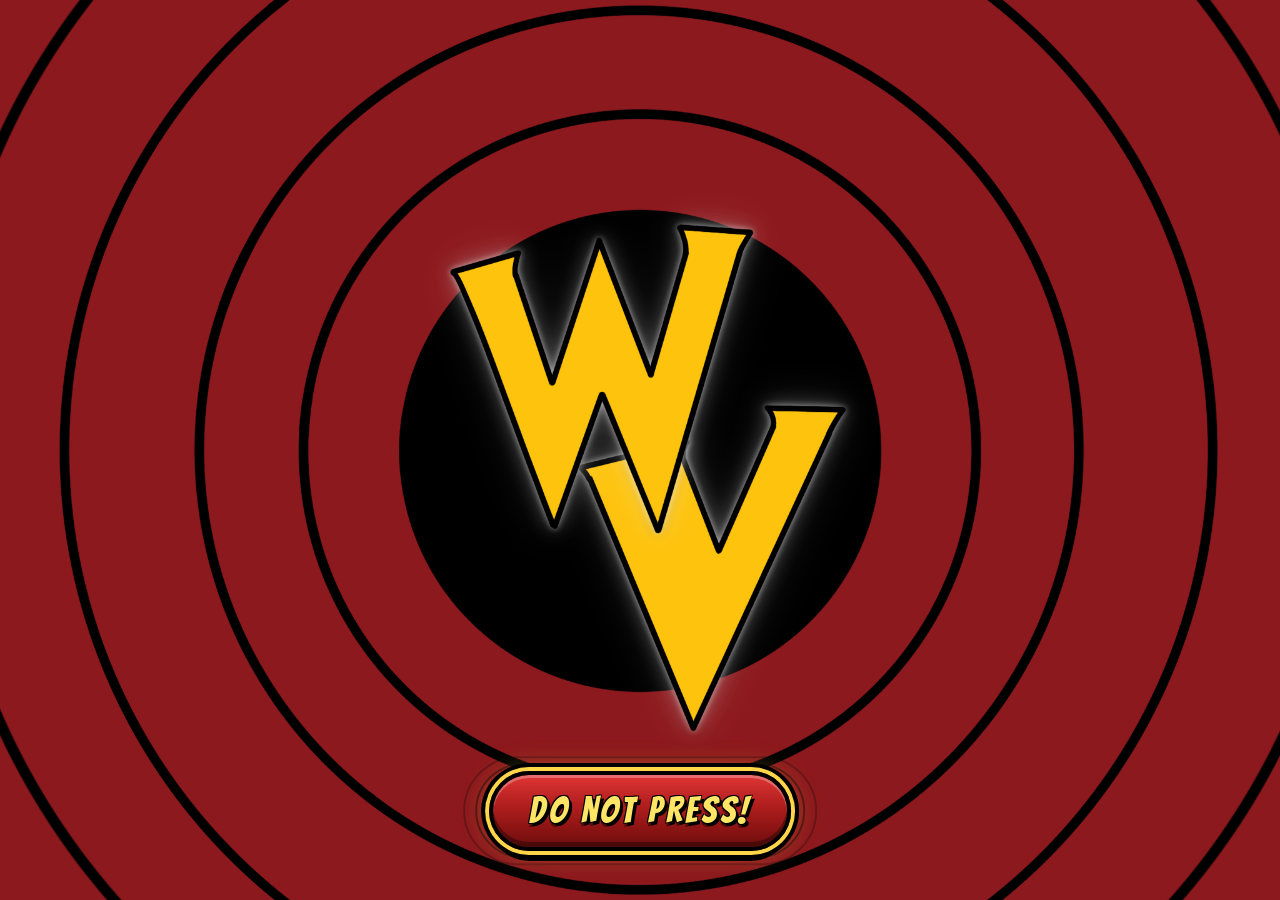
<file: index.html>
<!DOCTYPE html>
<html lang="en">
<head>
    <meta charset="UTF-8">
    <meta name="viewport" content="width=device-width, initial-scale=1.0">
    <title>WANTED: Villians</title>
    <link rel="preconnect" href="https://fonts.googleapis.com">
    <link rel="preconnect" href="https://fonts.gstatic.com" crossorigin>
    <link href="https://fonts.googleapis.com/css2?family=Bangers&family=PT+Serif:ital,wght@1,700&family=Rye&display=swap" rel="stylesheet">
    <link rel="stylesheet" href="wv-reveal.css">
</head>
<body class="wv-reveal-page">
    <div class="wv-scene">
        <div class="wv-frame">
            <img class="wv-layer wv-bg" src="images/WVBG.PNG" alt="">
            <div class="wv-letters" aria-label="W and V">
                <div class="wv-float-wrap wv-v-wrap">
                    <img class="wv-layer wv-letter-glow wv-v-glow" src="images/V.PNG" alt="" aria-hidden="true">
                    <img class="wv-layer wv-v" src="images/V.PNG" alt="">
                </div>
                <div class="wv-float-wrap wv-w-wrap">
                    <img class="wv-layer wv-letter-glow wv-w-glow" src="images/W.PNG" alt="" aria-hidden="true">
                    <img class="wv-layer wv-w" src="images/W.PNG" alt="">
                </div>
            </div>
        </div>
    </div>

    <div class="wv-do-not-press-wrap">
        <button type="button" class="wv-do-not-press" id="wv-do-not-press-btn">DO NOT PRESS!</button>
    </div>

    <div class="wv-explosion" id="wv-explosion" aria-hidden="true">
        <div class="wv-explosion-flash"></div>
        <div class="wv-explosion-core">
            <div class="wv-explosion-star"></div>
            <div class="wv-explosion-ring"></div>
            <div class="wv-explosion-ring wv-explosion-ring--delay"></div>
            <div class="wv-explosion-ring wv-explosion-ring--delay2"></div>
        </div>
        <p class="wv-explosion-boom">BOOM!</p>
        <div class="wv-explosion-smoke" aria-hidden="true">
            <div class="wv-explosion-smoke-veil"></div>
            <span class="wv-smoke-puff"></span>
            <span class="wv-smoke-puff"></span>
            <span class="wv-smoke-puff"></span>
            <span class="wv-smoke-puff"></span>
            <span class="wv-smoke-puff"></span>
            <span class="wv-smoke-puff"></span>
        </div>
        <div class="wv-explosion-particles" aria-hidden="true">
            <span></span><span></span><span></span><span></span>
            <span></span><span></span><span></span><span></span>
            <span></span><span></span><span></span><span></span>
        </div>
    </div>

    <script src="wv-audio.js"></script>
    <script src="wv-home.js"></script>
</body>
</html>
</file>
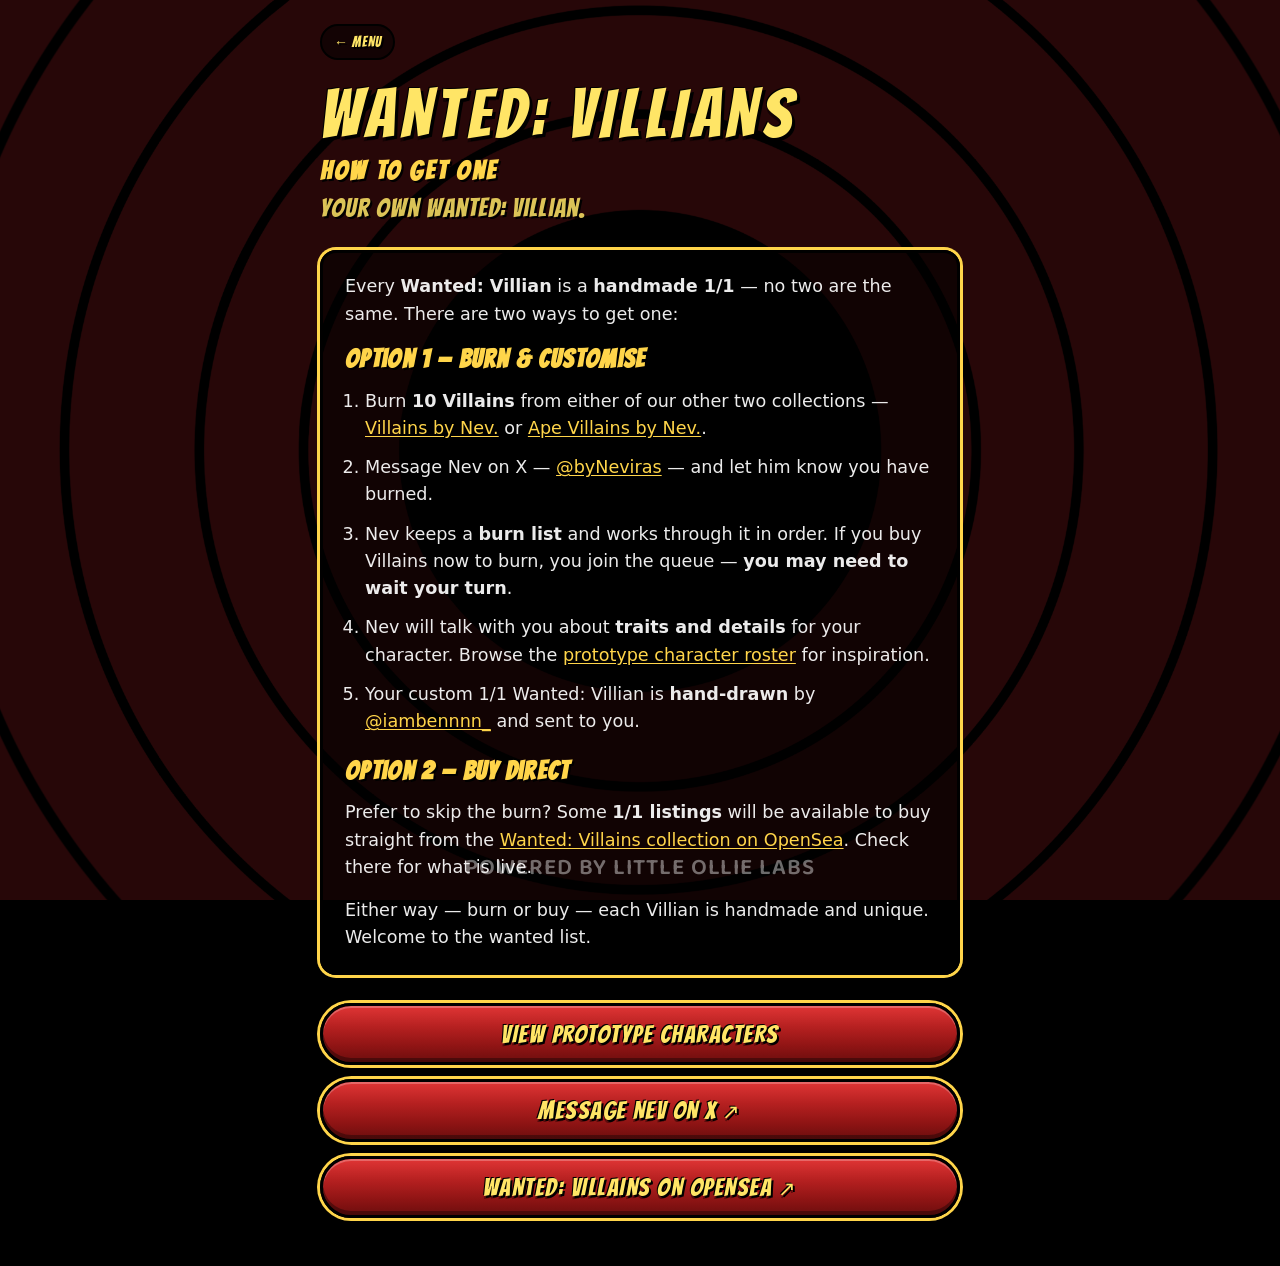
<file: about.html>
<!DOCTYPE html>
<html lang="en">
<head>
    <meta charset="UTF-8">
    <meta name="viewport" content="width=device-width, initial-scale=1.0">
    <title>WANTED: Villians — How To</title>
    <link rel="preconnect" href="https://fonts.googleapis.com">
    <link rel="preconnect" href="https://fonts.gstatic.com" crossorigin>
    <link href="https://fonts.googleapis.com/css2?family=Bangers&display=swap" rel="stylesheet">
    <link rel="stylesheet" href="wv-reveal.css">
</head>
<body class="wv-reveal-page wv-about-page">
    <div class="wv-hub-scene">
        <img class="wv-hub-bg" src="images/WVBG.PNG" alt="">
        <div class="wv-hub-overlay" aria-hidden="true"></div>

        <header class="wv-hub-header">
            <a href="hub.html" class="wv-back-link wv-hub-back">← MENU</a>
            <p class="wv-hub-kicker">WANTED: VILLIANS</p>
            <h1 class="wv-hub-title wv-hub-title--single">HOW TO GET ONE</h1>
            <p class="wv-hub-sub">Your own Wanted: Villian.</p>
        </header>

        <article class="wv-about-content wv-howto-content">
            <p>Every <strong>Wanted: Villian</strong> is a <strong>handmade 1/1</strong> — no two are the same. There are two ways to get one:</p>

            <h2 class="wv-howto-heading">Option 1 — Burn &amp; customise</h2>
            <ol class="wv-howto-steps">
                <li>Burn <strong>10 Villains</strong> from either of our other two collections — <a href="https://opensea.io/collection/vvbynev" target="_blank" rel="noopener noreferrer">Villains by Nev.</a> or <a href="https://opensea.io/collection/ape-villains-by-nev" target="_blank" rel="noopener noreferrer">Ape Villains by Nev.</a>.</li>
                <li>Message Nev on X — <a href="https://x.com/byNeviras" target="_blank" rel="noopener noreferrer">@byNeviras</a> — and let him know you have burned.</li>
                <li>Nev keeps a <strong>burn list</strong> and works through it in order. If you buy Villains now to burn, you join the queue — <strong>you may need to wait your turn</strong>.</li>
                <li>Nev will talk with you about <strong>traits and details</strong> for your character. Browse the <a href="characters.html">prototype character roster</a> for inspiration.</li>
                <li>Your custom 1/1 Wanted: Villian is <strong>hand-drawn</strong> by <a href="https://x.com/iambennnn_" target="_blank" rel="noopener noreferrer">@iambennnn_</a> and sent to you.</li>
            </ol>

            <h2 class="wv-howto-heading">Option 2 — Buy direct</h2>
            <p>Prefer to skip the burn? Some <strong>1/1 listings</strong> will be available to buy straight from the <a href="https://opensea.io/collection/wanted-villains" target="_blank" rel="noopener noreferrer">Wanted: Villains collection on OpenSea</a>. Check there for what is live.</p>

            <p class="wv-howto-note">Either way — burn or buy — each Villian is handmade and unique. Welcome to the wanted list.</p>
        </article>

        <nav class="wv-about-actions" aria-label="How to page links">
            <a href="characters.html" class="wv-hub-link">VIEW PROTOTYPE CHARACTERS</a>
            <a href="https://x.com/byNeviras" class="wv-hub-link wv-hub-link--external" target="_blank" rel="noopener noreferrer">MESSAGE NEV ON X</a>
            <a href="https://opensea.io/collection/wanted-villains" class="wv-hub-link wv-hub-link--external" target="_blank" rel="noopener noreferrer">WANTED: VILLAINS ON OPENSEA</a>
        </nav>
    </div>
    <p class="wv-powered-by">Powered by Little Ollie Labs</p>
</body>
</html>
</file>
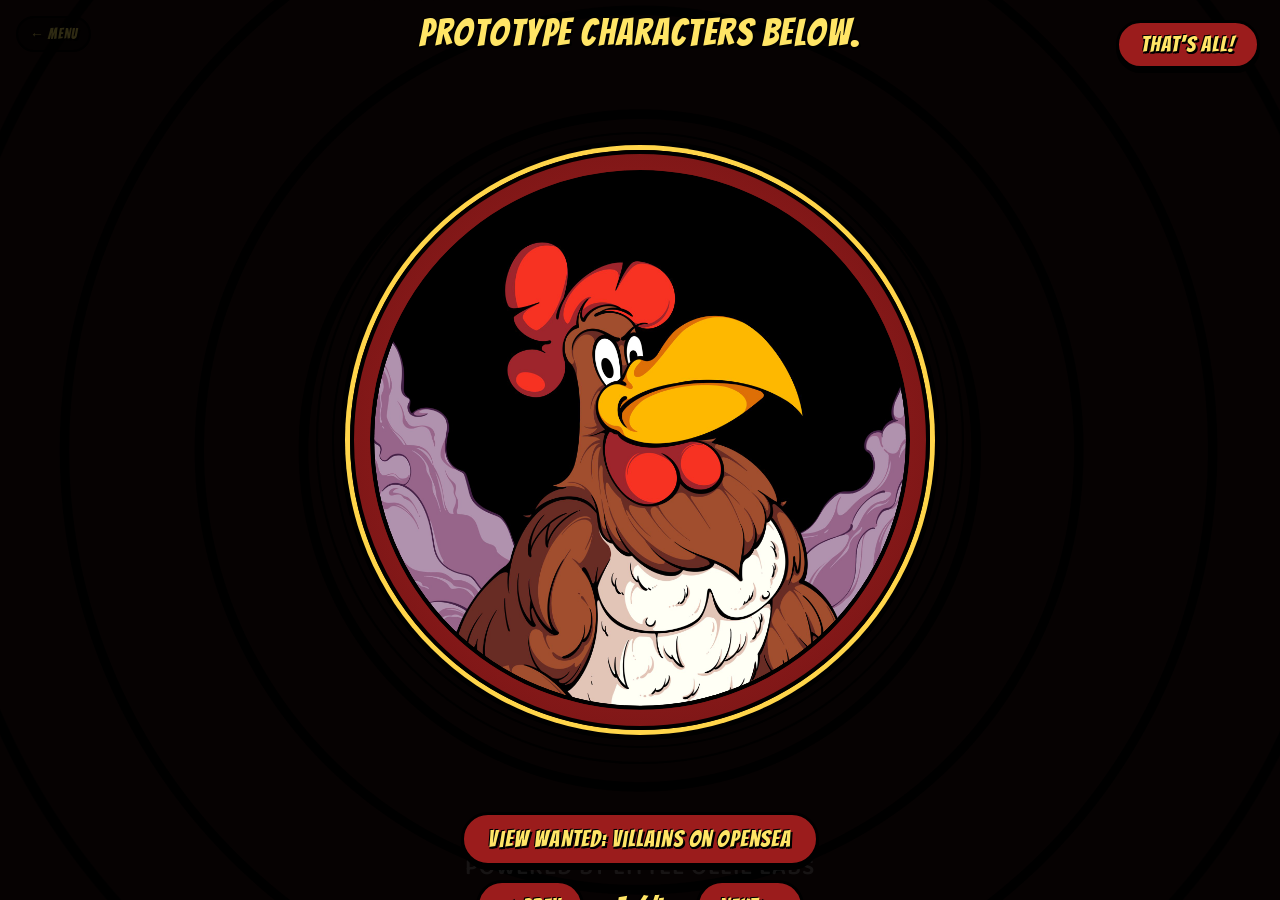
<file: characters.html>
<!DOCTYPE html>

<html lang="en">

<head>

    <meta charset="UTF-8">

    <meta name="viewport" content="width=device-width, initial-scale=1.0">

    <title>WANTED: Villians — Prototype Characters</title>

    <link rel="preconnect" href="https://fonts.googleapis.com">

    <link rel="preconnect" href="https://fonts.gstatic.com" crossorigin>

    <link href="https://fonts.googleapis.com/css2?family=Bangers&display=swap" rel="stylesheet">

    <link rel="stylesheet" href="wv-reveal.css">

</head>

<body class="wv-reveal-page wv-characters-page">

    <a href="hub.html" class="wv-back-link">← MENU</a>



    <div class="wv-scene">

        <div class="wv-frame">

            <img class="wv-layer wv-bg" src="images/WVBG.PNG" alt="">

        </div>

    </div>



    <div class="wv-gallery" id="wv-gallery" aria-hidden="true">

        <button type="button" class="wv-gallery-close" id="wv-gallery-close" aria-label="Close gallery">THAT'S ALL!</button>

        <div class="wv-gallery-header">

            <p class="wv-gallery-burn-text">BURN 10 x VILLIANS to receive a customised NFT of the prototype characters below.</p>

        </div>

        <div class="wv-gallery-rings">

            <div class="wv-gallery-stage">

                <div class="wv-gallery-slide" id="wv-gallery-slide">

                    <img class="wv-gallery-img" id="wv-gallery-img" src="" alt="Villain spotlight">

                </div>

            </div>

        </div>

        <a href="https://opensea.io/collection/wanted-villains" class="wv-gallery-opensea" target="_blank" rel="noopener noreferrer">View WANTED: Villains on OpenSea</a>

        <div class="wv-gallery-nav">

            <button type="button" class="wv-gallery-btn wv-gallery-prev" id="wv-gallery-prev">◀ PREV</button>

            <span class="wv-gallery-counter" id="wv-gallery-counter">1 / 4</span>

            <button type="button" class="wv-gallery-btn wv-gallery-next" id="wv-gallery-next">NEXT ▶</button>

        </div>

    </div>



    <script src="wv-audio.js"></script>
    <script src="wv-characters.js"></script>
    <p class="wv-powered-by">Powered by Little Ollie Labs</p>
</body>

</html>
</file>
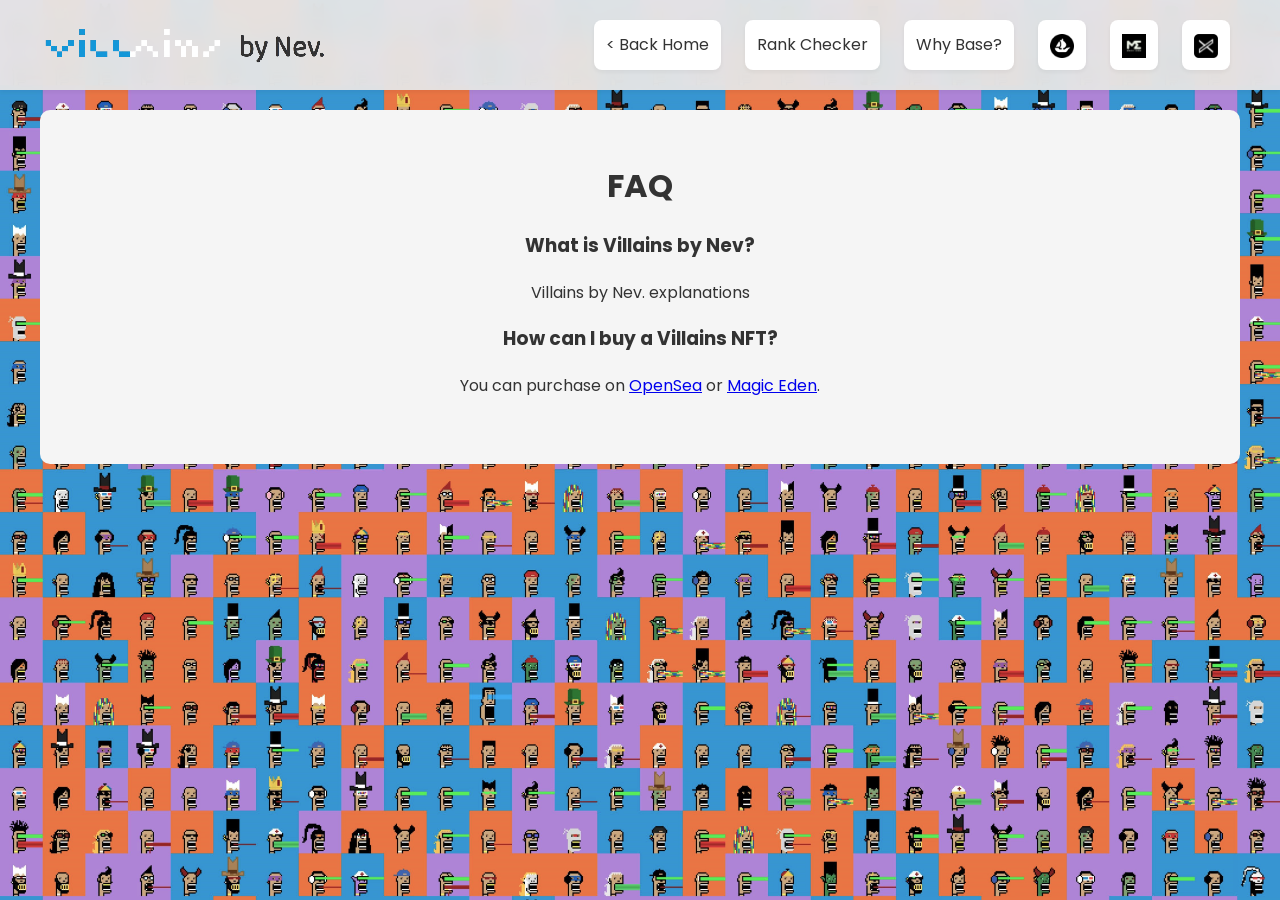
<file: faq.html>
<!DOCTYPE html>
<html lang="en">
<head>
    <meta charset="UTF-8">
    <meta name="viewport" content="width=device-width, initial-scale=1.0">
    <title>Villains by Nev. - FAQ</title>
    <link rel="stylesheet" href="styles.css"> <!-- Assurez-vous que les styles correspondent à vos besoins -->
</head>
<body>
    <!-- Menu de navigation -->
    <header>
        <nav class="navbar">
            <h1>
                <img src="images/VILLAINSlogo.png" alt="Villains Logo" class="pixel-logo">
            </h1>            <div class="social-links">
                <a href="index.html" class="btn"> < Back Home</a>
                <a href="rank-checker.html" class="btn">Rank Checker</a>
                <a href="why-base.html"  class="btn">Why Base?</a>
                <a href="https://opensea.io/collection/vvbynev" target="_blank" class="btn">
                    <img src="images/OSlogo.png" alt="OpenSea Logo" class="social-logo">
                </a>
                <a href="https://magiceden.io/collections/base/0xa91b95a1dba98e3537ead7aa4a488a8886316be2" target="_blank" class="btn">
                    <img src="images/MElogo.png" alt="Magic Eden Logo" class="social-logo">
                </a>
                <a href="https://x.com/byNeviras" target="_blank" class="btn">
                    <img src="images/Xlogo.png" alt="X Logo" class="social-logo">
                </a>             </div>
        </nav>
    </header>

    <!-- FAQ Section -->
    <section class="faq">
        <h2>FAQ</h2>
        <div class="faq-item">
            <h3>What is Villains by Nev?</h3>
            <p>Villains by Nev. explanations</p>
        </div>
        <div class="faq-item">
            <h3>How can I buy a Villains NFT?</h3>
            <p>You can purchase on <a href="https://opensea.io/collection/vvbynev" target="_blank">OpenSea</a> or <a href="https://magiceden.io/collections/base/0xa91b95a1dba98e3537ead7aa4a488a8886316be2" target="_blank">Magic Eden</a>.</p>
        </div>
    </section>

</body>
</html>
</file>
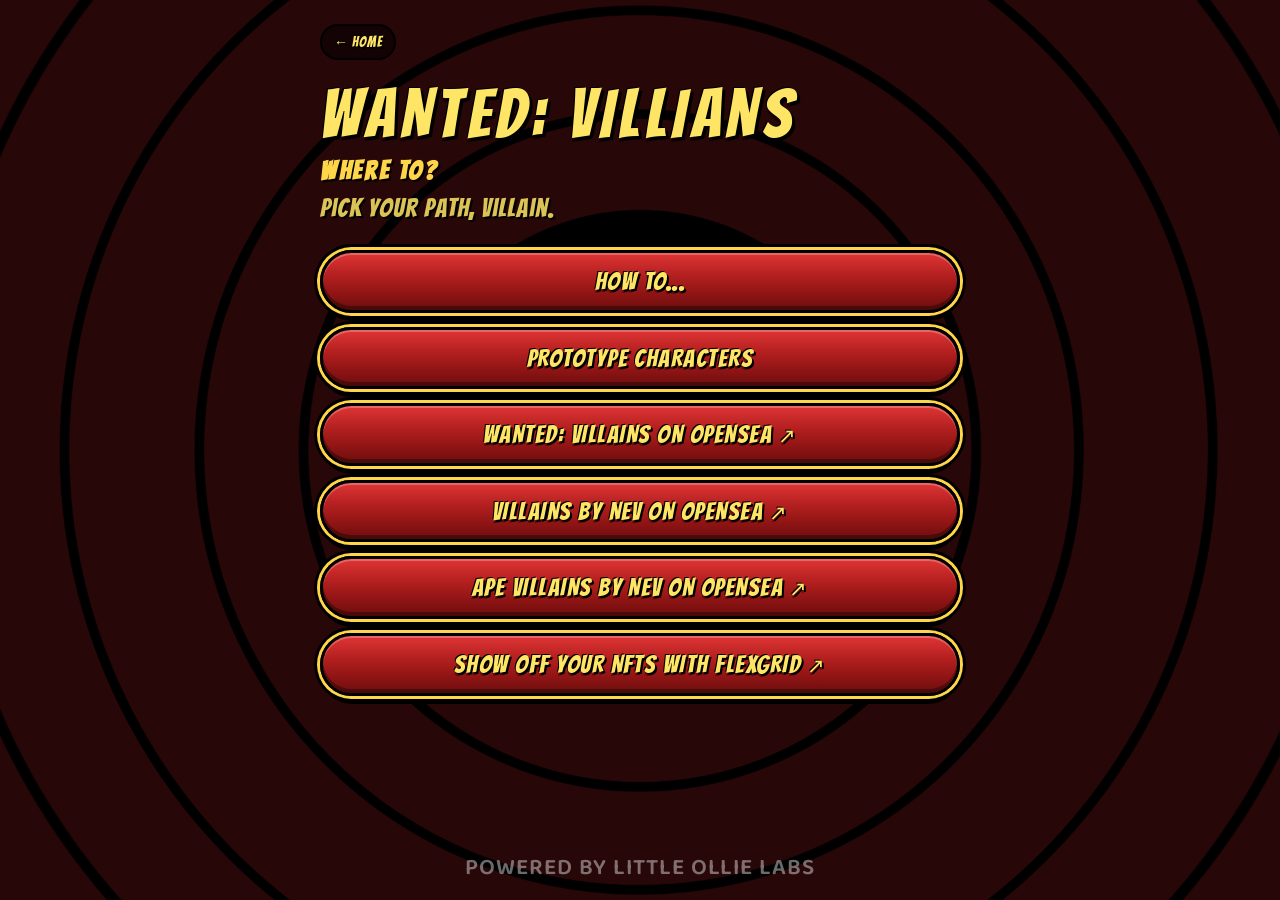
<file: hub.html>
<!DOCTYPE html>
<html lang="en">
<head>
    <meta charset="UTF-8">
    <meta name="viewport" content="width=device-width, initial-scale=1.0">
    <title>WANTED: Villians — Menu</title>
    <link rel="preconnect" href="https://fonts.googleapis.com">
    <link rel="preconnect" href="https://fonts.gstatic.com" crossorigin>
    <link href="https://fonts.googleapis.com/css2?family=Bangers&family=PT+Serif:ital,wght@1,700&display=swap" rel="stylesheet">
    <link rel="stylesheet" href="wv-reveal.css">
</head>
<body class="wv-reveal-page wv-hub-page">
    <div class="wv-hub-scene">
        <img class="wv-hub-bg" src="images/WVBG.PNG" alt="">
        <div class="wv-hub-overlay" aria-hidden="true"></div>

        <header class="wv-hub-header">
            <a href="index.html" class="wv-back-link wv-hub-back">← HOME</a>
            <p class="wv-hub-kicker">WANTED: VILLIANS</p>
            <h1 class="wv-hub-title">WHERE TO?</h1>
            <p class="wv-hub-sub">Pick your path, villain.</p>
        </header>

        <nav class="wv-hub-nav" aria-label="Site sections">
            <a href="about.html" class="wv-hub-link">HOW TO...</a>
            <a href="characters.html" class="wv-hub-link">PROTOTYPE CHARACTERS</a>
            <a href="https://opensea.io/collection/wanted-villains" class="wv-hub-link wv-hub-link--external" target="_blank" rel="noopener noreferrer">WANTED: VILLAINS ON OPENSEA</a>
            <a href="https://opensea.io/collection/vvbynev" class="wv-hub-link wv-hub-link--external" target="_blank" rel="noopener noreferrer">VILLAINS BY NEV ON OPENSEA</a>
            <a href="https://opensea.io/collection/ape-villains-by-nev" class="wv-hub-link wv-hub-link--external" target="_blank" rel="noopener noreferrer">APE VILLAINS BY NEV ON OPENSEA</a>
            <a href="https://littleollielabs.com/flexgrid/site/" class="wv-hub-link wv-hub-link--external" target="_blank" rel="noopener noreferrer">SHOW OFF YOUR NFTS WITH FLEXGRID</a>
        </nav>
    </div>
    <p class="wv-powered-by">Powered by Little Ollie Labs</p>
</body>
</html>
</file>
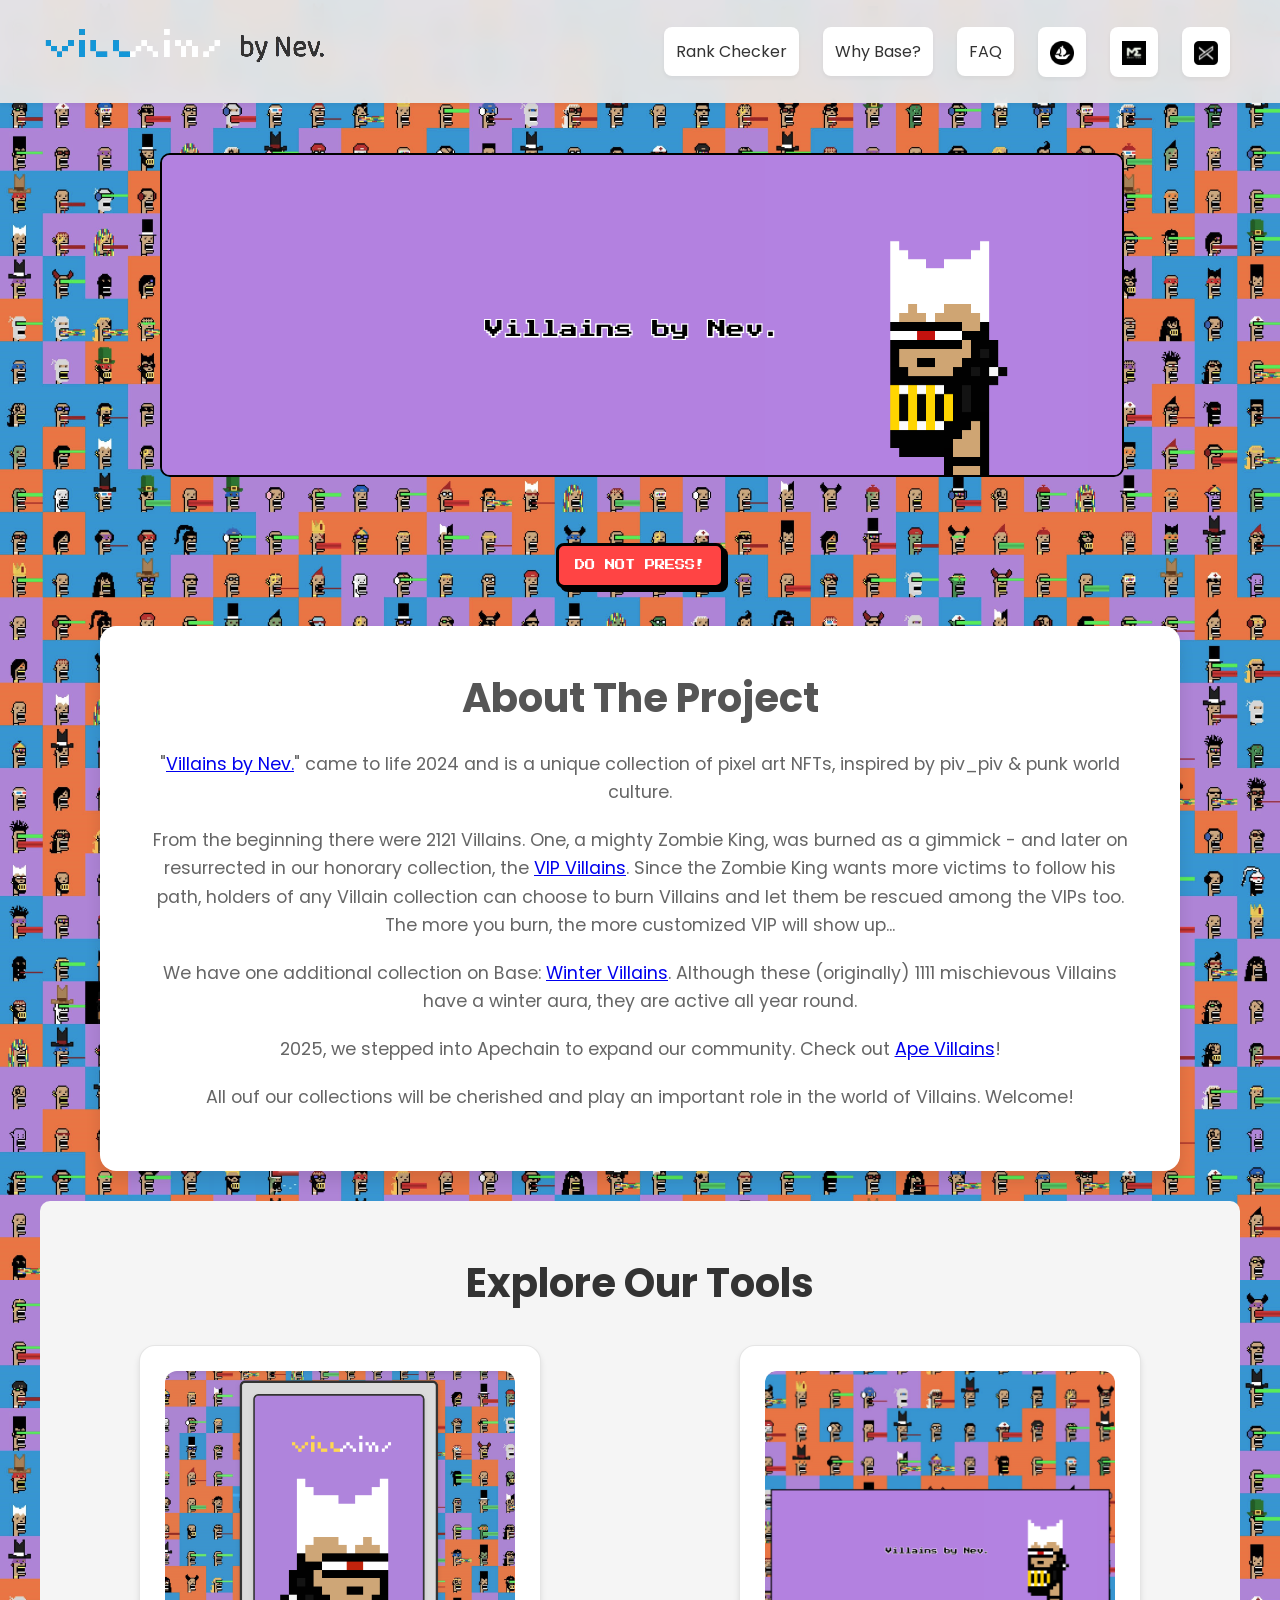
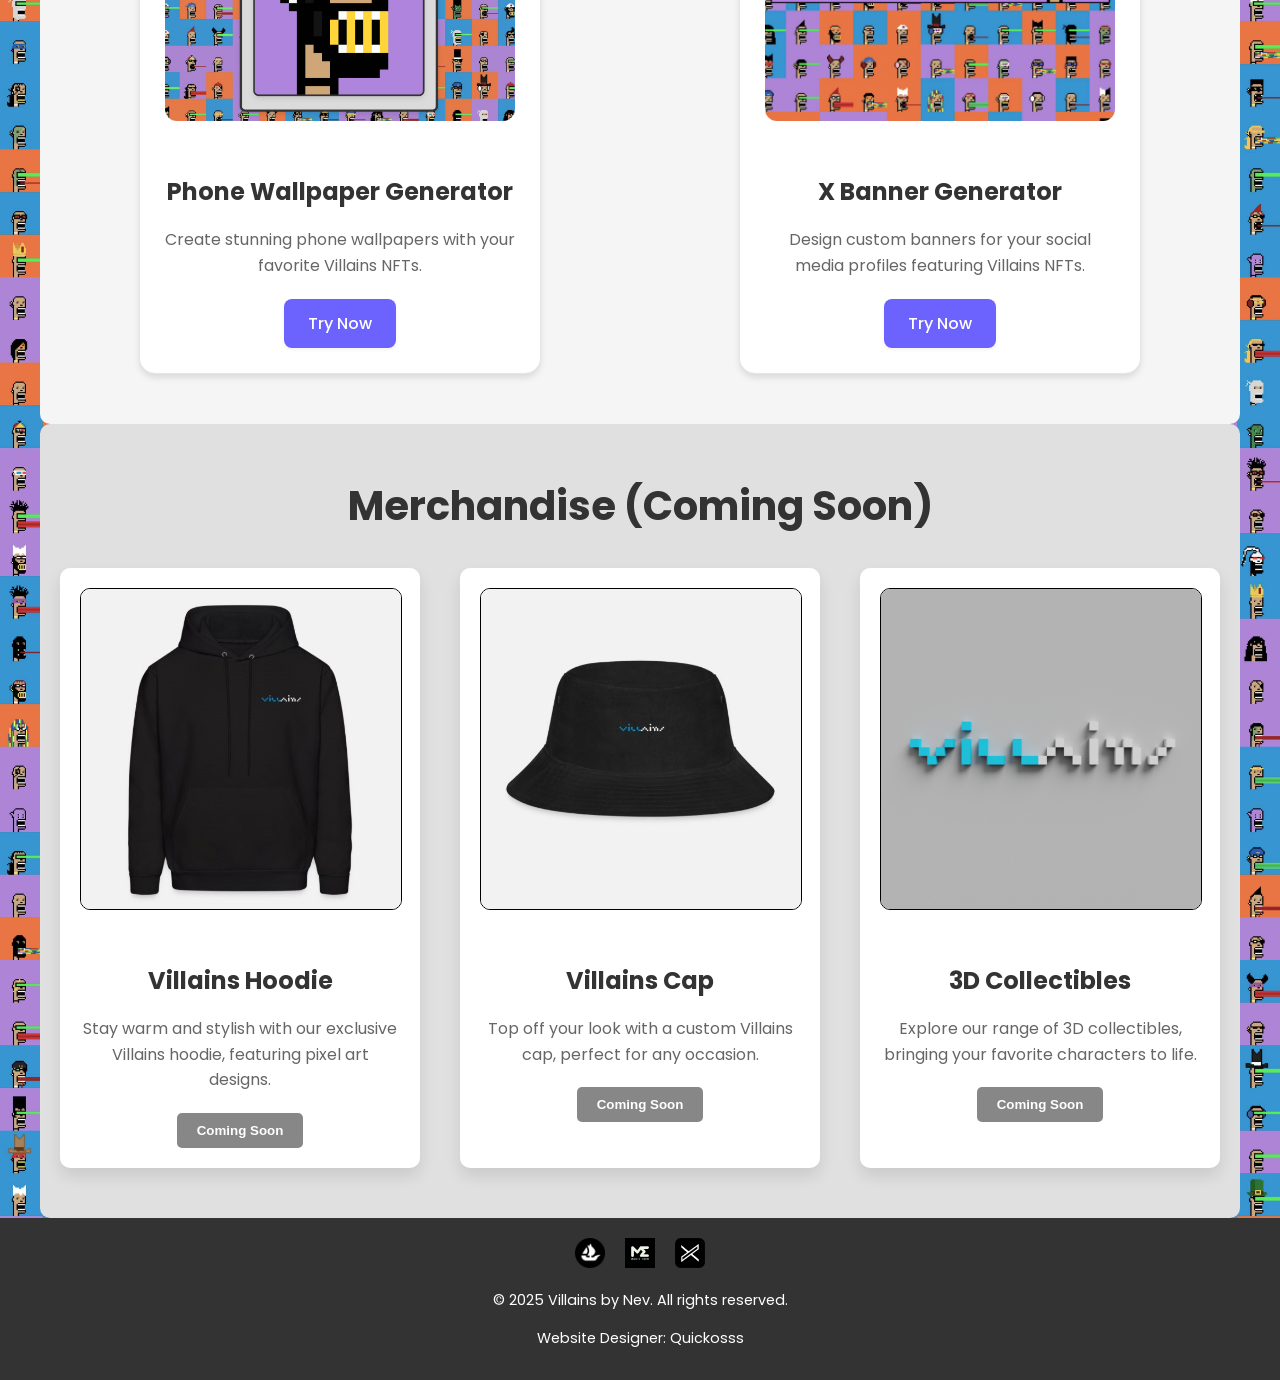
<file: original-site.html>
<!DOCTYPE html>
<html lang="en">
<head>
    <meta charset="UTF-8">
    <meta name="viewport" content="width=device-width, initial-scale=1.0">
    <meta name="description" content="Villains by Nev. - A unique collection of 2121 pixel art NFTs on Base">
    <meta name="keywords" content="NFT, Villains, Base, Pixel Art, Crypto Art">
    <meta name="author" content="Nev.">
    <meta property="og:title" content="Villains by Nev. - NFT Collection on Base">
    <meta property="og:description" content="Discover our unique collection of 2121 pixel art NFTs on Base">
    <meta property="og:image" content="images/villains-banner.png">
    <title>Villains by Nev. - NFT Collection on Base</title>
    <link rel="stylesheet" href="styles.css">
    <link rel="icon" type="image/png" href="favicon.png">
    <link rel="preconnect" href="https://fonts.googleapis.com">
    <link rel="preconnect" href="https://fonts.gstatic.com" crossorigin>
    <link href="https://fonts.googleapis.com/css2?family=Poppins:wght@400;500;600;700&display=swap" rel="stylesheet">
</head>
<body>
    <!-- Header Section -->
    <header>
        <nav class="navbar" aria-label="Main navigation">
            <h1>
                <a href="/" aria-label="Home">
                    <img src="images/VILLAINSlogo.png" alt="Villains Logo" class="pixel-logo" width="150" height="60">
                </a>
            </h1>
            <div class="social-links">
                <a href="rank-checker.html" class="btn" aria-label="Check NFT Rank">Rank Checker</a>
                <a href="why-base.html" class="btn" aria-label="Learn why we chose Base">Why Base?</a>
                <a href="faq.html" class="btn" aria-label="Frequently Asked Questions">FAQ</a>
                <a href="https://opensea.io/collection/vvbynev" target="_blank" rel="noopener" class="btn" aria-label="View collection on OpenSea">
                    <img src="images/OSlogo.png" alt="OpenSea Logo" class="social-logo" width="24" height="24">
                </a>
                <a href="https://magiceden.io/collections/base/0xa91b95a1dba98e3537ead7aa4a488a8886316be2" target="_blank" rel="noopener" class="btn" aria-label="View collection on Magic Eden">
                    <img src="images/MElogo.png" alt="Magic Eden Logo" class="social-logo" width="24" height="24">
                </a>
                <a href="https://x.com/byNeviras" target="_blank" rel="noopener" class="btn" aria-label="Follow us on X">
                    <img src="images/Xlogo.png" alt="X Logo" class="social-logo" width="24" height="24">
                </a>            
            </div>
        </nav>
    </header>

    <main>
        <!-- Hero Section -->
        <section class="hero" aria-label="Hero banner">
            <div class="hero-banner">
                <img src="images/villains-banner.png" alt="Villains Collection Banner" width="1200" height="400">
            </div>
        </section>

        <div class="do-not-press-bar">
            <button type="button" class="do-not-press-btn" id="do-not-press-btn" onclick="window.location.href='index.html'">DO NOT PRESS!</button>
        </div>

        <!-- Project Presentation -->
        <section class="project-presentation" aria-labelledby="about-title">
            <h2 id="about-title">About The Project</h2>
            <div class="content-wrapper">
                <p>"<a href="https://opensea.io/collection/vvbynev" target="_blank" rel="noopener">Villains by Nev.</a>" came to life 2024 and is a unique collection of pixel art NFTs, inspired by piv_piv & punk world culture.</p>
                <p>From the beginning there were 2121 Villains. One, a mighty Zombie King, was burned as a gimmick - and later on resurrected in our honorary collection, the <a href="https://opensea.io/collection/vip-villains-by-nev" target="_blank" rel="noopener">VIP Villains</a>. Since the Zombie King wants more victims to follow his path, holders of any Villain collection can choose to burn Villains and let them be rescued among the VIPs too. The more you burn, the more customized VIP will show up... </p>
                <p>We have one additional collection on Base: <a href="https://opensea.io/collection/wvbynev" target="_blank" rel="noopener">Winter Villains</a>. Although these (originally) 1111 mischievous Villains have a winter aura, they are active all year round.</p>
                <p>2025, we stepped into Apechain to expand our community. Check out <a href="https://magiceden.io/collections/apechain/0xcC53dB576Aee5eFF00885304C853BCe8882a3Ce3" target="_blank" rel="noopener">Ape Villains</a>!</p>
		        <p>All ouf our collections will be cherished and play an important role in the world of Villains. Welcome!</p>
            </div>
        </section>

        <!-- Tools Section -->
        <section class="tools" aria-labelledby="tools-title">
            <h2 id="tools-title">Explore Our Tools</h2>
            <div class="tool-grid">
                <article class="tool-card">
                    <img src="images/villains-wallpaper-tool.png" alt="Phone Wallpaper Generator Preview" width="300" height="200">
                    <h3>Phone Wallpaper Generator</h3>
                    <p>Create stunning phone wallpapers with your favorite Villains NFTs.</p>
                    <a href="https://villains-wallpaper-tool.netlify.app" target="_blank" rel="noopener" class="btn">Try Now</a>
                </article>
                <article class="tool-card">
                    <img src="images/villains-banner-tools.png" alt="X Banner Generator Preview" width="300" height="200">
                    <h3>X Banner Generator</h3>
                    <p>Design custom banners for your social media profiles featuring Villains NFTs.</p>
                    <a href="https://villains-banner-tool.netlify.app" target="_blank" rel="noopener" class="btn">Try Now</a>
                </article>
            </div>
        </section>

        <!-- Upcoming Products Section -->
        <section class="upcoming-products animate-on-scroll" aria-labelledby="merch-title">
            <h2 id="merch-title">Merchandise (Coming Soon)</h2>
            <div class="product-grid">
                <article class="product-card">
                    <img src="images/hoodie.jpg" alt="Preview of Villains Hoodie" width="300" height="300">
                    <h3>Villains Hoodie</h3>
                    <p>Stay warm and stylish with our exclusive Villains hoodie, featuring pixel art designs.</p>
                    <button class="btn" disabled aria-label="Product coming soon">Coming Soon</button>
                </article>
                <article class="product-card">
                    <img src="images/cap.jpg" alt="Preview of Villains Cap" width="300" height="300">
                    <h3>Villains Cap</h3>
                    <p>Top off your look with a custom Villains cap, perfect for any occasion.</p>
                    <button class="btn" disabled aria-label="Product coming soon">Coming Soon</button>
                </article>
                <article class="product-card">
                    <img src="images/3D.png" alt="Preview of 3D Collectibles" width="300" height="300">
                    <h3>3D Collectibles</h3>
                    <p>Explore our range of 3D collectibles, bringing your favorite characters to life.</p>
                    <button class="btn" disabled aria-label="Product coming soon">Coming Soon</button>
                </article>
            </div>
        </section>
    </main>

    <footer>
        <div class="footer-logos">
            <a href="https://opensea.io/collection/vvbynev" target="_blank" rel="noopener" aria-label="Visit our OpenSea collection">
                <img src="images/OSlogo.png" alt="OpenSea Logo" width="32" height="32">
            </a>
            <a href="https://magiceden.io/collections/base/0xa91b95a1dba98e3537ead7aa4a488a8886316be2" target="_blank" rel="noopener" aria-label="Visit our Magic Eden collection">
                <img src="images/MElogo.png" alt="Magic Eden Logo" width="32" height="32">
            </a>
            <a href="https://x.com/byNeviras" target="_blank" rel="noopener" aria-label="Follow us on X">
                <img src="images/Xlogo.png" alt="X Logo" width="32" height="32">
            </a>
        </div>
        <p>&copy; 2025 Villains by Nev. All rights reserved.</p>
        <p>Website Designer: Quickosss</p>
    </footer>

    <script src="scripts.js" defer></script>
</body>
</html>
</file>
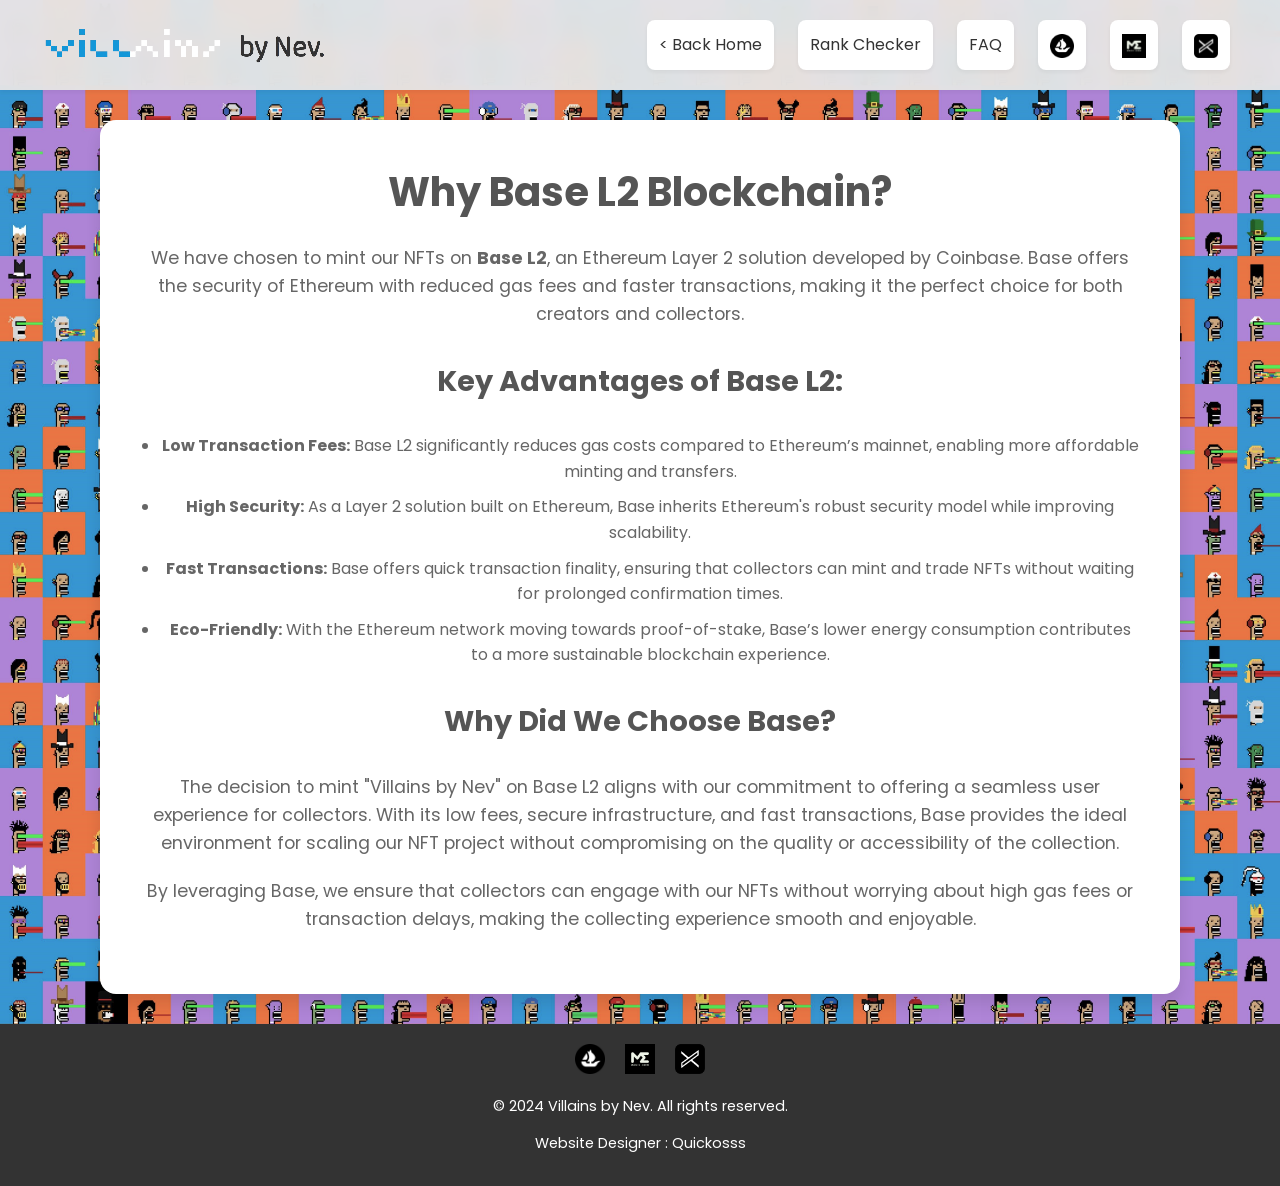
<file: why-base.html>
<!DOCTYPE html>
<html lang="en">
<head>
    <meta charset="UTF-8">
    <meta name="viewport" content="width=device-width, initial-scale=1.0">
    <title>Villains by Nev. - Why Base?</title>
    <link rel="stylesheet" href="styles.css"> <!-- Assurez-vous que les styles correspondent à vos besoins -->
</head>
<body>
    <!-- Menu de navigation -->
    <header>
        <nav class="navbar">
            <h1>
                <img src="images/VILLAINSlogo.png" alt="Villains Logo" class="pixel-logo">
            </h1>            <div class="social-links">
                <a href="index.html" class="btn"> < Back Home</a>
                <a href="rank-checker.html" class="btn">Rank Checker</a>
                <a href="faq.html" class="btn">FAQ</a>
                <a href="https://opensea.io/collection/vvbynev" target="_blank" class="btn">
                    <img src="images/OSlogo.png" alt="OpenSea Logo" class="social-logo">
                </a>
                <a href="https://magiceden.io/collections/base/0xa91b95a1dba98e3537ead7aa4a488a8886316be2" target="_blank" class="btn">
                    <img src="images/MElogo.png" alt="Magic Eden Logo" class="social-logo">
                </a>
                <a href="https://x.com/byNeviras" target="_blank" class="btn">
                    <img src="images/Xlogo.png" alt="X Logo" class="social-logo">
                </a>             </div>
        </nav>
    </header>

    <!-- Section Rank Checker -->
    <section class="project-presentation">
        <h2>Why Base L2 Blockchain?</h2>
        <p>We have chosen to mint our NFTs on <strong>Base L2</strong>, an Ethereum Layer 2 solution developed by Coinbase. Base offers the security of Ethereum with reduced gas fees and faster transactions, making it the perfect choice for both creators and collectors.</p>
    
        <h3>Key Advantages of Base L2:</h3>
        <ul>
            <li><strong>Low Transaction Fees:</strong> Base L2 significantly reduces gas costs compared to Ethereum’s mainnet, enabling more affordable minting and transfers.</li>
            <li><strong>High Security:</strong> As a Layer 2 solution built on Ethereum, Base inherits Ethereum's robust security model while improving scalability.</li>
            <li><strong>Fast Transactions:</strong> Base offers quick transaction finality, ensuring that collectors can mint and trade NFTs without waiting for prolonged confirmation times.</li>
            <li><strong>Eco-Friendly:</strong> With the Ethereum network moving towards proof-of-stake, Base’s lower energy consumption contributes to a more sustainable blockchain experience.</li>
        </ul>
    
        <h3>Why Did We Choose Base?</h3>
        <p>The decision to mint "Villains by Nev" on Base L2 aligns with our commitment to offering a seamless user experience for collectors. With its low fees, secure infrastructure, and fast transactions, Base provides the ideal environment for scaling our NFT project without compromising on the quality or accessibility of the collection.</p>
        <p>By leveraging Base, we ensure that collectors can engage with our NFTs without worrying about high gas fees or transaction delays, making the collecting experience smooth and enjoyable.</p>
    </section>

    <footer>
        <div class="footer-logos">
            <a href="https://opensea.io/collection/vvbynev" target="_blank">
                <img src="/images/OSlogo.png" alt="OpenSea Logo">
            </a>
            <a href="https://magiceden.io/collections/base/0xa91b95a1dba98e3537ead7aa4a488a8886316be2" target="_blank">
                <img src="/images/MElogo.png" alt="Magic Eden Logo">
            </a>
            <a href="https://x.com/byNeviras" target="_blank">
                <img src="/images/Xlogo.png" alt="X Logo">
            </a>
        </div>
        <p>&copy; 2024 Villains by Nev. All rights reserved. <p> Website Designer : Quickosss</p>
    </footer>

</body>
</html>
</file>
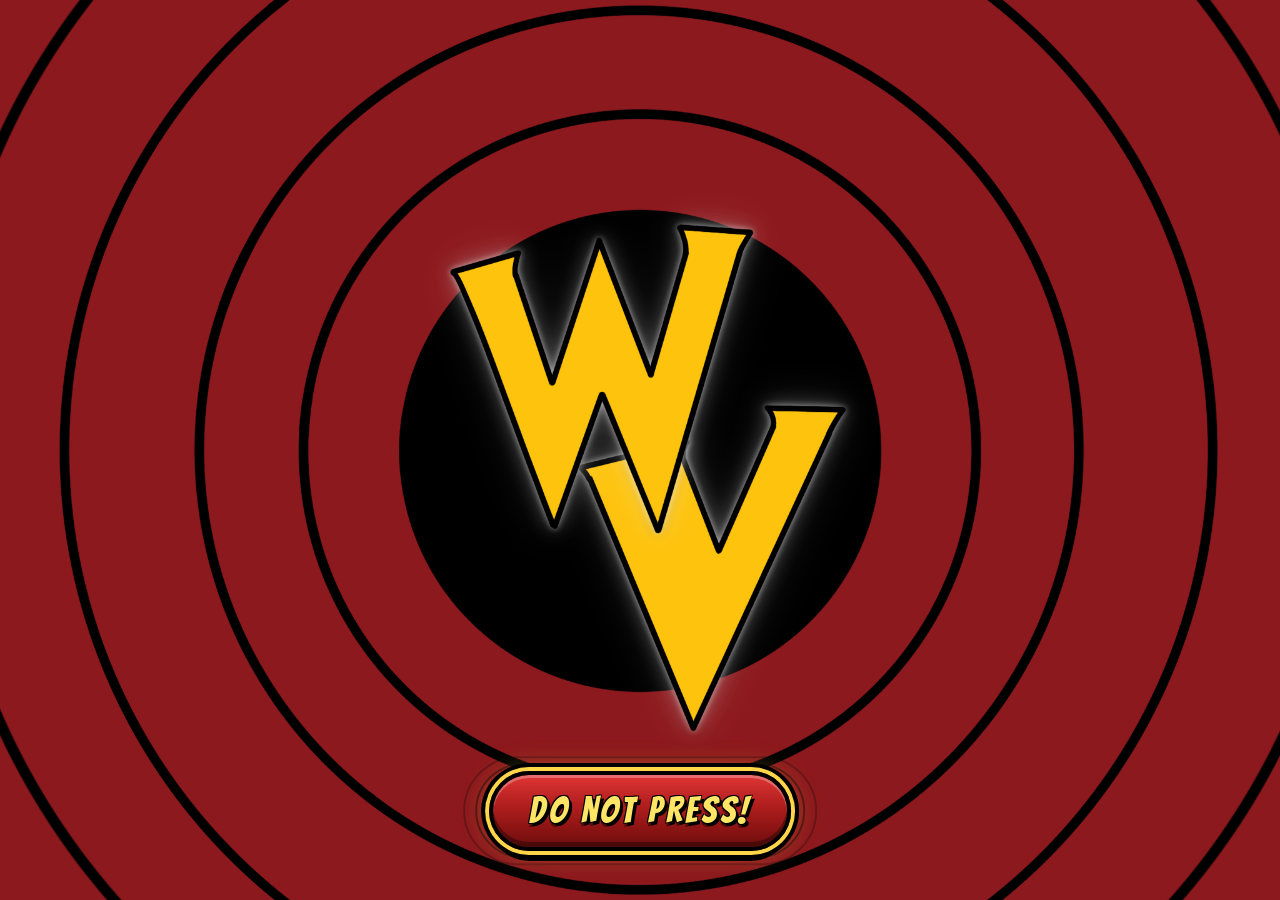
<file: wv-reveal.html>
<!DOCTYPE html>
<html lang="en">
<head>
    <meta charset="UTF-8">
    <meta http-equiv="refresh" content="0; url=index.html">
    <meta name="viewport" content="width=device-width, initial-scale=1.0">
    <title>Villains by Nev.</title>
    <script>window.location.replace('index.html');</script>
</head>
<body>
    <p><a href="index.html">Continue to Villains by Nev.</a></p>
</body>
</html>
</file>
<file: wv-reveal.css>
@import url('https://fonts.googleapis.com/css2?family=Baloo+2:wght@500;600;700&display=swap');

@import url('https://fonts.googleapis.com/css2?family=Baloo+2:wght@500;600;700&display=swap');

*,
*::before,
*::after {
    box-sizing: border-box;
}

.wv-reveal-page {
    margin: 0;
    padding: 0;
    overflow: hidden;
    background: #000;
    width: 100vw;
    height: 100vh;
}

.wv-scene {
    position: relative;
    width: 100vw;
    height: 100vh;
    overflow: hidden;
}

.wv-frame {
    position: absolute;
    inset: 0;
}

.wv-layer {
    position: absolute;
    inset: 0;
    width: 100%;
    height: 100%;
    object-fit: cover;
    object-position: center;
    transform-origin: center center;
    will-change: transform, filter, opacity;
}

.wv-bg {
    z-index: 1;
}

.wv-letters {
    position: absolute;
    inset: 0;
    z-index: 2;
}

.wv-float-wrap {
    position: absolute;
    inset: 0;
    transform-origin: center center;
    will-change: transform;
}

.wv-v-wrap {
    z-index: 1;
    animation: wv-v-float 4.8s ease-in-out 2.8s infinite;
}

.wv-w-wrap {
    z-index: 2;
    animation: wv-w-float 6.4s ease-in-out 3.7s infinite;
}

.wv-v {
    z-index: 2;
    transform: scale(0, 0) rotate(-40deg);
    opacity: 0;
    filter: drop-shadow(0 0 0 transparent);
    animation:
        wv-v-pop 2.4s linear 0.4s forwards,
        wv-v-glow 2.4s ease-out 0.4s forwards;
}

.wv-w {
    z-index: 3;
    transform: scale(0, 0) rotate(40deg);
    opacity: 0;
    filter: drop-shadow(0 0 0 transparent);
    animation:
        wv-w-pop 2.6s linear 1.1s forwards,
        wv-w-glow 2.6s ease-out 1.1s forwards;
}

.wv-letter-glow {
    filter: blur(6px) brightness(2.2) saturate(0);
    opacity: 0;
    pointer-events: none;
    z-index: 1;
}

.wv-v-glow {
    animation:
        wv-v-pop 2.4s linear 0.4s forwards,
        wv-glow-opacity 0.01s linear 2.8s forwards;
}

.wv-w-glow {
    animation:
        wv-w-pop 2.6s linear 1.1s forwards,
        wv-glow-opacity 0.01s linear 3.7s forwards;
}

@keyframes wv-glow-opacity {
    to {
        opacity: 0.25;
    }
}

/* V bursts out of the circle — squash, stretch, wobble, settle */
@keyframes wv-v-pop {
    0% {
        transform: scale(0, 0) rotate(-40deg);
        opacity: 0;
    }
    6% {
        transform: scale(0.08, 0.28) rotate(-28deg);
        opacity: 1;
    }
    14% {
        transform: scale(0.35, 0.55) rotate(-18deg);
        opacity: 1;
    }
    24% {
        transform: scale(0.75, 0.95) rotate(-8deg);
        opacity: 1;
    }
    34% {
        transform: scale(1.55, 1.35) rotate(16deg);
        opacity: 1;
    }
    42% {
        transform: scale(0.78, 0.85) rotate(-14deg);
        opacity: 1;
    }
    50% {
        transform: scale(1.28, 1.18) rotate(10deg);
        opacity: 1;
    }
    58% {
        transform: scale(0.88, 0.92) rotate(-7deg);
        opacity: 1;
    }
    66% {
        transform: scale(1.14, 1.08) rotate(5deg);
        opacity: 1;
    }
    74% {
        transform: scale(0.94, 0.96) rotate(-3deg);
        opacity: 1;
    }
    82% {
        transform: scale(1.07, 1.04) rotate(2deg);
        opacity: 1;
    }
    90% {
        transform: scale(0.98, 0.99) rotate(-1deg);
        opacity: 1;
    }
    96% {
        transform: scale(1.03, 1.02) rotate(0.5deg);
        opacity: 1;
    }
    100% {
        transform: scale(1, 1) rotate(0deg);
        opacity: 1;
    }
}

/* W follows with an even bigger punch — classic second-hit energy */
@keyframes wv-w-pop {
    0% {
        transform: scale(0, 0) rotate(45deg);
        opacity: 0;
    }
    5% {
        transform: scale(0.05, 0.22) rotate(32deg);
        opacity: 1;
    }
    12% {
        transform: scale(0.28, 0.48) rotate(22deg);
        opacity: 1;
    }
    20% {
        transform: scale(0.65, 0.88) rotate(10deg);
        opacity: 1;
    }
    30% {
        transform: scale(1.65, 1.42) rotate(-18deg);
        opacity: 1;
    }
    38% {
        transform: scale(0.72, 0.8) rotate(15deg);
        opacity: 1;
    }
    46% {
        transform: scale(1.38, 1.25) rotate(-11deg);
        opacity: 1;
    }
    54% {
        transform: scale(0.84, 0.88) rotate(8deg);
        opacity: 1;
    }
    62% {
        transform: scale(1.2, 1.12) rotate(-5deg);
        opacity: 1;
    }
    70% {
        transform: scale(0.91, 0.94) rotate(3deg);
        opacity: 1;
    }
    78% {
        transform: scale(1.1, 1.06) rotate(-2deg);
        opacity: 1;
    }
    86% {
        transform: scale(0.96, 0.98) rotate(1deg);
        opacity: 1;
    }
    93% {
        transform: scale(1.04, 1.02) rotate(-0.5deg);
        opacity: 1;
    }
    100% {
        transform: scale(1, 1) rotate(0deg);
        opacity: 1;
    }
}

@keyframes wv-v-glow {
    0%, 100% {
        filter:
            drop-shadow(0 0 3px rgba(255, 255, 255, 0.48))
            drop-shadow(0 0 10px rgba(255, 255, 255, 0.28))
            drop-shadow(0 0 22px rgba(255, 255, 255, 0.12));
    }
    34% {
        filter:
            drop-shadow(0 0 3px rgba(255, 255, 255, 0.48))
            drop-shadow(0 0 10px rgba(255, 255, 255, 0.28))
            drop-shadow(0 0 28px rgba(255, 220, 0, 0.85));
    }
    50% {
        filter:
            drop-shadow(0 0 3px rgba(255, 255, 255, 0.48))
            drop-shadow(0 0 10px rgba(255, 255, 255, 0.28))
            drop-shadow(0 0 8px rgba(255, 220, 0, 0.35));
    }
    66% {
        filter:
            drop-shadow(0 0 3px rgba(255, 255, 255, 0.48))
            drop-shadow(0 0 10px rgba(255, 255, 255, 0.28))
            drop-shadow(0 0 14px rgba(255, 220, 0, 0.45));
    }
}

@keyframes wv-w-glow {
    0%, 100% {
        filter:
            drop-shadow(0 0 3px rgba(255, 255, 255, 0.48))
            drop-shadow(0 0 10px rgba(255, 255, 255, 0.28))
            drop-shadow(0 0 22px rgba(255, 255, 255, 0.12));
    }
    30% {
        filter:
            drop-shadow(0 0 3px rgba(255, 255, 255, 0.48))
            drop-shadow(0 0 10px rgba(255, 255, 255, 0.28))
            drop-shadow(0 0 36px rgba(255, 220, 0, 0.95));
    }
    46% {
        filter:
            drop-shadow(0 0 3px rgba(255, 255, 255, 0.48))
            drop-shadow(0 0 10px rgba(255, 255, 255, 0.28))
            drop-shadow(0 0 10px rgba(255, 220, 0, 0.4));
    }
    62% {
        filter:
            drop-shadow(0 0 3px rgba(255, 255, 255, 0.48))
            drop-shadow(0 0 10px rgba(255, 255, 255, 0.28))
            drop-shadow(0 0 18px rgba(255, 220, 0, 0.5));
    }
}

@keyframes wv-v-float {
    0%, 100% {
        transform: translate(0, 0) rotate(0deg);
    }
    18% {
        transform: translate(0.55vmin, -1.1vmin) rotate(1.4deg);
    }
    38% {
        transform: translate(-0.85vmin, -0.55vmin) rotate(-1.2deg);
    }
    58% {
        transform: translate(-0.45vmin, 1vmin) rotate(1deg);
    }
    78% {
        transform: translate(0.75vmin, 0.45vmin) rotate(-0.9deg);
    }
}

@keyframes wv-w-float {
    0%, 100% {
        transform: translate(0, 0) rotate(0deg);
    }
    14% {
        transform: translate(-0.7vmin, -1.25vmin) rotate(-1.6deg);
    }
    32% {
        transform: translate(0.5vmin, -0.65vmin) rotate(1.3deg);
    }
    52% {
        transform: translate(0.95vmin, 0.75vmin) rotate(-1.1deg);
    }
    72% {
        transform: translate(-0.6vmin, 0.9vmin) rotate(1.2deg);
    }
    88% {
        transform: translate(-0.25vmin, -0.7vmin) rotate(-0.7deg);
    }
}

/* Title fragments — positioned on the shared 2048 canvas (%), inside float wraps */
/*
  Font options for "anted:" / "illians":
  - Default: PT Serif Bold Italic — closest match to the W/V letter artwork
  - Revert: add class wv-title-font-rye to <body> to switch back to Rye
*/
.wv-title-rest {
    --wv-title-font: 'PT Serif', 'Times New Roman', Times, Georgia, serif;
    --wv-title-outline: 0.085em;
    position: absolute;
    z-index: 4;
    font-family: var(--wv-title-font);
    font-size: clamp(1.55rem, 13vmin, 8.75rem);
    font-weight: 700;
    font-style: italic;
    line-height: 1;
    letter-spacing: 0.02em;
    text-transform: uppercase;
    color: #fcc20c;
    -webkit-text-stroke: 0 transparent;
    filter:
        drop-shadow(0 0 3px rgba(255, 255, 255, 0.48))
        drop-shadow(0 0 10px rgba(255, 255, 255, 0.28))
        drop-shadow(0 0 22px rgba(255, 255, 255, 0.12));
    white-space: nowrap;
    pointer-events: none;
    opacity: 0;
    transform: translateY(-50%) scale(0) rotate(-14deg);
    transform-origin: left center;
    will-change: transform, opacity;
}

.wv-title-rest::before {
    content: attr(data-text);
    position: absolute;
    left: 0;
    top: 0;
    color: transparent;
    -webkit-text-stroke: var(--wv-title-outline) #000;
    paint-order: stroke fill;
    pointer-events: none;
    z-index: -1;
}

.wv-reveal-page.wv-title-font-rye .wv-title-rest {
    --wv-title-font: 'Rye', Georgia, 'Times New Roman', serif;
    --wv-title-outline: 0.1em;
    font-weight: 400;
    font-style: normal;
    letter-spacing: 0.03em;
    color: #f0c020;
}

.wv-title-suffix {
    left: 64.2%;
    top: 59%;
    font-size: clamp(1.45rem, 12.2vmin, 8.25rem);
    animation: wv-title-pop 0.85s cubic-bezier(0.34, 1.56, 0.64, 1) 2.75s forwards;
}

.wv-title-mid {
    left: 57.5%;
    top: 44.2%;
    animation: wv-title-pop 0.85s cubic-bezier(0.34, 1.56, 0.64, 1) 3.65s forwards;
}

@keyframes wv-title-pop {
    0% {
        opacity: 0;
        transform: translateY(-50%) scale(0) rotate(-14deg);
    }
    55% {
        opacity: 1;
        transform: translateY(-50%) scale(1.16) rotate(5deg);
    }
    75% {
        transform: translateY(-50%) scale(0.94) rotate(-3deg);
    }
    100% {
        opacity: 1;
        transform: translateY(-50%) scale(1) rotate(0deg);
    }
}

.wv-back-link {
    position: fixed;
    top: 16px;
    left: 16px;
    z-index: 10;
    font-family: system-ui, sans-serif;
    font-size: 0.875rem;
    color: rgba(255, 255, 255, 0.7);
    text-decoration: none;
    padding: 8px 12px;
    border-radius: 6px;
    background: rgba(0, 0, 0, 0.35);
    transition: color 0.2s ease, background 0.2s ease;
}

.wv-back-link:hover {
    color: #fff;
    background: rgba(0, 0, 0, 0.55);
}

.wv-do-not-press-wrap {
    position: fixed;
    bottom: 5.5%;
    left: 50%;
    z-index: 20;
    animation: wv-btn-wrap-enter 0.85s cubic-bezier(0.34, 1.65, 0.64, 1) 4.2s forwards;
    opacity: 0;
    transform: translateX(-50%) scale(0);
}

.wv-do-not-press-wrap::before,
.wv-do-not-press-wrap::after {
    content: '';
    position: absolute;
    left: 50%;
    top: 50%;
    translate: -50% -50%;
    border: 2px solid rgba(0, 0, 0, 0.45);
    border-radius: 999px;
    pointer-events: none;
    z-index: -1;
}

.wv-do-not-press-wrap::before {
    width: calc(100% + 28px);
    height: calc(100% + 16px);
}

.wv-do-not-press-wrap::after {
    width: calc(100% + 52px);
    height: calc(100% + 30px);
    border-color: rgba(0, 0, 0, 0.25);
}

.wv-do-not-press {
    display: block;
    text-decoration: none;
    font-family: 'Bangers', 'Arial Black', sans-serif;
    font-size: clamp(1.35rem, 5vmin, 2.25rem);
    letter-spacing: 0.1em;
    line-height: 1.1;
    color: #ffe566;
    text-shadow:
        3px 3px 0 #000,
        -1px -1px 0 #000,
        1px -1px 0 #000,
        -1px 1px 0 #000,
        0 4px 0 rgba(0, 0, 0, 0.45);
    background: linear-gradient(180deg, #e03535 0%, #b52020 38%, #8f1414 72%, #6d0e0e 100%);
    border: 4px solid #000;
    border-radius: 999px;
    padding: 16px 36px;
    cursor: pointer;
    white-space: nowrap;
    box-shadow:
        inset 0 3px 0 rgba(255, 255, 255, 0.28),
        inset 0 -5px 0 rgba(0, 0, 0, 0.35),
        0 0 0 4px #ffd54a,
        0 0 0 8px #000,
        0 10px 0 #000,
        0 0 28px rgba(255, 213, 74, 0.4);
    animation: wv-btn-wiggle 2.8s ease-in-out 5.1s infinite;
    transition: transform 0.12s ease, box-shadow 0.12s ease;
}

.wv-do-not-press:visited {
    color: #ffe566;
}

.wv-do-not-press:hover {
    transform: scale(1.05) rotate(-2deg);
    box-shadow:
        inset 0 3px 0 rgba(255, 255, 255, 0.28),
        inset 0 -5px 0 rgba(0, 0, 0, 0.35),
        0 0 0 4px #ffd54a,
        0 0 0 8px #000,
        0 12px 0 #000,
        0 0 36px rgba(255, 213, 74, 0.55);
}

.wv-do-not-press:active {
    transform: scale(0.97) translateY(4px) rotate(1deg);
    box-shadow:
        inset 0 3px 0 rgba(255, 255, 255, 0.15),
        inset 0 -3px 0 rgba(0, 0, 0, 0.4),
        0 0 0 4px #ffd54a,
        0 0 0 8px #000,
        0 4px 0 #000,
        0 0 20px rgba(255, 213, 74, 0.3);
}

@keyframes wv-btn-wrap-enter {
    0% {
        opacity: 0;
        transform: translateX(-50%) scale(0) rotate(-20deg);
    }
    55% {
        opacity: 1;
        transform: translateX(-50%) scale(1.18) rotate(8deg);
    }
    75% {
        transform: translateX(-50%) scale(0.92) rotate(-4deg);
    }
    100% {
        opacity: 1;
        transform: translateX(-50%) scale(1) rotate(0deg);
    }
}

@keyframes wv-btn-wiggle {
    0%, 100% {
        transform: rotate(0deg);
    }
    20% {
        transform: rotate(-3deg);
    }
    40% {
        transform: rotate(2.5deg);
    }
    60% {
        transform: rotate(-2deg);
    }
    80% {
        transform: rotate(1.5deg);
    }
}

.wv-scene.is-dimmed {
    filter: brightness(0.35) saturate(0.6);
    transition: filter 0.5s ease;
}

.wv-do-not-press-wrap.is-hidden {
    opacity: 0;
    pointer-events: none;
    transform: translateX(-50%) scale(0.5);
    transition: opacity 0.35s ease, transform 0.35s ease;
}

.wv-do-not-press-wrap.is-exploding {
    pointer-events: none;
    animation: wv-btn-explode 0.4s cubic-bezier(0.55, 0.06, 0.68, 0.19) forwards;
}

@keyframes wv-btn-explode {
    0% {
        transform: translateX(-50%) scale(1) rotate(0deg);
        opacity: 1;
    }
    35% {
        transform: translateX(-50%) scale(1.35) rotate(-8deg);
        opacity: 1;
    }
    100% {
        transform: translateX(-50%) scale(0) rotate(20deg);
        opacity: 0;
    }
}

.wv-scene.is-shaking {
    animation: wv-scene-shake 0.65s cubic-bezier(0.36, 0.07, 0.19, 0.97) 0.15s;
}

@keyframes wv-scene-shake {
    0%, 100% { transform: translate(0, 0) rotate(0deg); }
    10% { transform: translate(-12px, 6px) rotate(-1.5deg); }
    20% { transform: translate(14px, -8px) rotate(1.5deg); }
    30% { transform: translate(-10px, -6px) rotate(-1deg); }
    40% { transform: translate(12px, 8px) rotate(1deg); }
    50% { transform: translate(-8px, 4px) rotate(-0.5deg); }
    60% { transform: translate(8px, -4px) rotate(0.5deg); }
    70% { transform: translate(-4px, 2px) rotate(0deg); }
    80% { transform: translate(4px, -2px) rotate(0deg); }
}

.wv-explosion {
    position: fixed;
    inset: 0;
    z-index: 25;
    pointer-events: none;
    opacity: 0;
    visibility: hidden;
    overflow: visible;
}

.wv-explosion.is-active {
    opacity: 1;
    visibility: visible;
}

.wv-explosion-flash {
    position: absolute;
    inset: 0;
    background: radial-gradient(circle, rgba(255, 255, 220, 0.95) 0%, rgba(255, 200, 80, 0.6) 35%, transparent 70%);
    opacity: 0;
}

.wv-explosion.is-active .wv-explosion-flash {
    animation: wv-explosion-flash 0.55s ease-out forwards;
}

@keyframes wv-explosion-flash {
    0% { opacity: 0; transform: scale(0.3); }
    15% { opacity: 1; transform: scale(1.1); }
    100% { opacity: 0; transform: scale(1.4); }
}

.wv-explosion-core {
    position: absolute;
    left: 50%;
    top: 50%;
    width: 20vmin;
    height: 20vmin;
    translate: -50% -50%;
}

.wv-explosion-star {
    position: absolute;
    inset: 0;
    background: radial-gradient(circle, #fff9c4 0%, #ffd54a 35%, #ff9800 55%, #e65100 75%, transparent 76%);
    clip-path: polygon(
        50% 0%, 61% 35%, 98% 35%, 68% 57%,
        79% 91%, 50% 70%, 21% 91%, 32% 57%,
        2% 35%, 39% 35%
    );
    transform: scale(0) rotate(0deg);
    opacity: 0;
}

.wv-explosion.is-active .wv-explosion-star {
    animation: wv-explosion-star 0.75s cubic-bezier(0.22, 1.4, 0.36, 1) 0.05s forwards;
}

@keyframes wv-explosion-star {
    0% {
        transform: scale(0) rotate(-30deg);
        opacity: 0;
    }
    25% {
        transform: scale(2.8) rotate(15deg);
        opacity: 1;
    }
    50% {
        transform: scale(3.2) rotate(-8deg);
        opacity: 0.95;
    }
    100% {
        transform: scale(4.5) rotate(5deg);
        opacity: 0;
    }
}

.wv-explosion-ring {
    position: absolute;
    inset: -20%;
    border: 5px solid #000;
    border-radius: 50%;
    opacity: 0;
    transform: scale(0);
}

.wv-explosion.is-active .wv-explosion-ring {
    animation: wv-explosion-ring 0.85s cubic-bezier(0.22, 1.2, 0.36, 1) 0.1s forwards;
}

.wv-explosion-ring--delay {
    animation-delay: 0.22s !important;
}

.wv-explosion-ring--delay2 {
    animation-delay: 0.38s !important;
}

@keyframes wv-explosion-ring {
    0% {
        transform: scale(0);
        opacity: 0;
        border-width: 8px;
    }
    30% {
        opacity: 1;
    }
    100% {
        transform: scale(5);
        opacity: 0;
        border-width: 2px;
    }
}

.wv-explosion-boom {
    position: absolute;
    left: 50%;
    top: 50%;
    z-index: 3;
    margin: 0;
    font-family: 'Bangers', 'Arial Black', sans-serif;
    font-size: clamp(2.75rem, 12vmin, 6.5rem);
    letter-spacing: 0.04em;
    line-height: 1.15;
    color: #ffe566;
    text-shadow:
        4px 4px 0 #000,
        -2px -2px 0 #000,
        2px -2px 0 #000,
        -2px 2px 0 #000,
        0 6px 0 #000;
    white-space: nowrap;
    padding: 0.1em 0.5em 0.15em 0.25em;
    transform: translate(calc(-50% - 1vmin), -50%) scale(0) rotate(-20deg);
    transform-origin: center center;
    opacity: 0;
}

.wv-explosion.is-active .wv-explosion-boom {
    animation: wv-explosion-boom 2.4s cubic-bezier(0.34, 1.65, 0.64, 1) 0.18s forwards;
}

@keyframes wv-explosion-boom {
    0% {
        transform: translate(calc(-50% - 1vmin), -50%) scale(0) rotate(-25deg);
        opacity: 0;
    }
    12% {
        transform: translate(calc(-50% - 1vmin), -50%) scale(1.2) rotate(8deg);
        opacity: 1;
    }
    20% {
        transform: translate(calc(-50% - 1vmin), -50%) scale(0.95) rotate(-4deg);
        opacity: 1;
    }
    58% {
        transform: translate(calc(-50% - 1vmin), -50%) scale(1) rotate(0deg);
        opacity: 1;
    }
    75% {
        transform: translate(calc(-50% - 1vmin), -50%) scale(1.02) rotate(1deg);
        opacity: 0.55;
    }
    100% {
        transform: translate(calc(-50% - 1vmin), -50%) scale(1.05) rotate(0deg);
        opacity: 0;
    }
}

.wv-explosion-smoke {
    position: absolute;
    inset: 0;
    z-index: 2;
    pointer-events: none;
    overflow: hidden;
}

.wv-explosion-smoke-veil {
    position: absolute;
    inset: -10%;
    background: radial-gradient(
        circle at 50% 48%,
        rgba(210, 210, 210, 0.55) 0%,
        rgba(120, 120, 120, 0.88) 42%,
        rgba(55, 55, 55, 0.97) 72%,
        rgba(25, 25, 25, 1) 100%
    );
    opacity: 0;
    transform: scale(0.35);
}

.wv-explosion.is-active .wv-explosion-smoke-veil {
    animation: wv-smoke-veil 1.35s ease-in 1.05s forwards;
}

@keyframes wv-smoke-veil {
    0% {
        opacity: 0;
        transform: scale(0.35);
    }
    45% {
        opacity: 0.88;
        transform: scale(1.05);
    }
    100% {
        opacity: 1;
        transform: scale(1.12);
    }
}

.wv-smoke-puff {
    position: absolute;
    border-radius: 50%;
    background: radial-gradient(circle, rgba(230, 230, 230, 0.85) 0%, rgba(160, 160, 160, 0.5) 45%, transparent 72%);
    filter: blur(18px);
    opacity: 0;
    transform: translate(-50%, -50%) scale(0);
}

.wv-explosion.is-active .wv-smoke-puff {
    animation: wv-smoke-puff 1.25s ease-out forwards;
}

.wv-smoke-puff:nth-child(2) {
    width: 45vmin;
    height: 38vmin;
    left: 50%;
    top: 50%;
    animation-delay: 1.0s;
}

.wv-smoke-puff:nth-child(3) {
    width: 55vmin;
    height: 48vmin;
    left: 28%;
    top: 42%;
    animation-delay: 1.08s;
}

.wv-smoke-puff:nth-child(4) {
    width: 50vmin;
    height: 44vmin;
    left: 72%;
    top: 45%;
    animation-delay: 1.12s;
}

.wv-smoke-puff:nth-child(5) {
    width: 60vmin;
    height: 52vmin;
    left: 38%;
    top: 62%;
    animation-delay: 1.15s;
}

.wv-smoke-puff:nth-child(6) {
    width: 58vmin;
    height: 50vmin;
    left: 65%;
    top: 58%;
    animation-delay: 1.18s;
}

.wv-smoke-puff:nth-child(7) {
    width: 70vmin;
    height: 58vmin;
    left: 50%;
    top: 38%;
    animation-delay: 1.22s;
}

@keyframes wv-smoke-puff {
    0% {
        opacity: 0;
        transform: translate(-50%, -50%) scale(0.2);
    }
    35% {
        opacity: 0.75;
    }
    100% {
        opacity: 0.9;
        transform: translate(-50%, -50%) scale(1.35);
    }
}

.wv-explosion-particles {
    position: absolute;
    left: 50%;
    top: 50%;
    width: 0;
    height: 0;
}

.wv-explosion-particles span {
    position: absolute;
    left: 0;
    top: 0;
    width: 14px;
    height: 14px;
    border-radius: 50%;
    background: #ffd54a;
    border: 2px solid #000;
    opacity: 0;
    transform: translate(0, 0) scale(0);
}

.wv-explosion-particles span:nth-child(odd) {
    background: #ff7043;
}

.wv-explosion-particles span:nth-child(3n) {
    background: #fff59d;
    width: 10px;
    height: 10px;
}

.wv-explosion.is-active .wv-explosion-particles span {
    animation: wv-explosion-particle 0.75s cubic-bezier(0.22, 1.2, 0.36, 1) forwards;
}

.wv-explosion-particles span:nth-child(1)  { animation-delay: 0.12s; --tx: -120px; --ty: -80px; }
.wv-explosion-particles span:nth-child(2)  { animation-delay: 0.14s; --tx: 130px;  --ty: -60px; }
.wv-explosion-particles span:nth-child(3)  { animation-delay: 0.11s; --tx: -90px;  --ty: 100px; }
.wv-explosion-particles span:nth-child(4)  { animation-delay: 0.16s; --tx: 100px;  --ty: 90px; }
.wv-explosion-particles span:nth-child(5)  { animation-delay: 0.13s; --tx: -150px; --ty: 20px; }
.wv-explosion-particles span:nth-child(6)  { animation-delay: 0.15s; --tx: 160px;  --ty: -20px; }
.wv-explosion-particles span:nth-child(7)  { animation-delay: 0.12s; --tx: 40px;   --ty: -140px; }
.wv-explosion-particles span:nth-child(8)  { animation-delay: 0.17s; --tx: -50px;  --ty: 130px; }
.wv-explosion-particles span:nth-child(9)  { animation-delay: 0.14s; --tx: 180px;  --ty: 50px; }
.wv-explosion-particles span:nth-child(10) { animation-delay: 0.11s; --tx: -170px; --ty: -40px; }
.wv-explosion-particles span:nth-child(11) { animation-delay: 0.16s; --tx: 70px;   --ty: 150px; }
.wv-explosion-particles span:nth-child(12) { animation-delay: 0.13s; --tx: -80px;  --ty: -130px; }

@keyframes wv-explosion-particle {
    0% {
        transform: translate(0, 0) scale(0);
        opacity: 0;
    }
    20% {
        opacity: 1;
        transform: translate(calc(var(--tx) * 0.3), calc(var(--ty) * 0.3)) scale(1.2);
    }
    100% {
        transform: translate(var(--tx), var(--ty)) scale(0.4);
        opacity: 0;
    }
}

.wv-gallery {
    position: fixed;
    inset: 0;
    z-index: 30;
    display: flex;
    flex-direction: column;
    align-items: center;
    justify-content: center;
    gap: 14px;
    padding: 80px 20px 28px;
    background: rgba(0, 0, 0, 0.82);
    opacity: 0;
    pointer-events: none;
    transition: opacity 0.45s ease;
    overflow-y: auto;
}

.wv-characters-page .wv-gallery {
    z-index: 40;
    padding-bottom: calc(72px + env(safe-area-inset-bottom, 0px));
}

.wv-gallery-header {
    position: relative;
    z-index: 5;
    max-width: min(820px, 96vw);
    text-align: center;
    margin-bottom: 8px;
    padding: 0 8px 12px;
    opacity: 0;
    transform: translateY(16px);
}

.wv-gallery.is-open .wv-gallery-header {
    animation: wv-gallery-nav-enter 0.7s cubic-bezier(0.34, 1.56, 0.64, 1) 0.15s forwards;
}

.wv-gallery-burn-text {
    margin: 0;
    font-family: 'Bangers', 'Arial Black', sans-serif;
    font-size: clamp(1.45rem, 4.8vmin, 2.35rem);
    line-height: 1.3;
    letter-spacing: 0.04em;
    color: #ffe566;
    text-shadow:
        2px 2px 0 #000,
        -1px -1px 0 #000,
        0 3px 0 #000;
}

.wv-gallery-opensea {
    position: relative;
    z-index: 5;
    display: inline-block;
    font-family: 'Bangers', 'Arial Black', sans-serif;
    font-size: clamp(1.05rem, 3.2vmin, 1.45rem);
    letter-spacing: 0.05em;
    color: #ffe566;
    text-decoration: none;
    text-shadow:
        2px 2px 0 #000,
        -1px -1px 0 #000,
        0 2px 0 #000;
    background: #9b1c1c;
    border: 3px solid #000;
    border-radius: 999px;
    padding: 12px 24px;
    box-shadow: 0 4px 0 #000;
    transition: transform 0.12s ease, box-shadow 0.12s ease;
    opacity: 0;
    transform: translateY(16px);
}

.wv-gallery.is-open .wv-gallery-opensea {
    animation: wv-gallery-nav-enter 0.7s cubic-bezier(0.34, 1.56, 0.64, 1) 0.45s forwards;
}

.wv-gallery-opensea:hover {
    transform: translateY(-2px) rotate(-1deg);
    box-shadow: 0 6px 0 #000;
}

.wv-gallery-opensea:active {
    transform: translate(2px, 2px);
    box-shadow: none;
}

.wv-gallery.is-open {
    opacity: 1;
    pointer-events: auto;
}

.wv-gallery-close {
    position: absolute;
    top: 20px;
    right: 20px;
    z-index: 2;
    font-family: 'Bangers', 'Arial Black', sans-serif;
    font-size: clamp(1rem, 3vmin, 1.35rem);
    letter-spacing: 0.05em;
    color: #ffe566;
    text-shadow:
        2px 2px 0 #000,
        -1px -1px 0 #000,
        0 2px 0 #000;
    background: #9b1c1c;
    border: 3px solid #000;
    border-radius: 999px;
    padding: 10px 22px;
    cursor: pointer;
    box-shadow: 0 4px 0 #000;
    transition: transform 0.12s ease, box-shadow 0.12s ease, opacity 0.35s ease;
    opacity: 0;
    pointer-events: none;
}

.wv-gallery.is-open .wv-gallery-close {
    opacity: 1;
    pointer-events: auto;
    animation: wv-gallery-nav-enter 0.6s cubic-bezier(0.34, 1.56, 0.64, 1) 0.2s forwards;
}

.wv-gallery-close:hover {
    transform: translateY(-2px) rotate(2deg);
    box-shadow: 0 6px 0 #000;
}

.wv-gallery-close:active {
    transform: translate(2px, 2px);
    box-shadow: none;
}

.wv-gallery-rings {
    --wv-ring-outer: 38px;
    --wv-ring-inner: 22px;
    --wv-ring-shadow-drop: 10px;
    --wv-ring-content-gap: clamp(12px, 2.5vmin, 20px);
    position: relative;
    z-index: 1;
    margin-top: calc(var(--wv-ring-outer) + var(--wv-ring-content-gap));
    margin-bottom: calc(var(--wv-ring-outer) + var(--wv-ring-shadow-drop) + var(--wv-ring-content-gap));
    padding: 16px;
    border: 4px solid #000;
    border-radius: 50%;
    background: radial-gradient(circle, #b52828 0%, #8b1a1a 55%, #6d1212 100%);
    box-shadow:
        0 0 0 5px #ffd54a,
        0 0 0 10px #000,
        0 10px 0 #000;
    transform: scale(0) rotate(-25deg);
}

.wv-gallery.is-open .wv-gallery-rings {
    animation: wv-gallery-ring-pop 0.95s cubic-bezier(0.34, 1.65, 0.64, 1) forwards;
}

.wv-gallery-rings::before,
.wv-gallery-rings::after {
    content: '';
    position: absolute;
    border: 2px solid #000;
    border-radius: 50%;
    pointer-events: none;
}

.wv-gallery-rings::before {
    inset: calc(-1 * var(--wv-ring-inner));
}

.wv-gallery-rings::after {
    inset: calc(-1 * var(--wv-ring-outer));
}

.wv-gallery-stage {
    width: min(60vmin, 60vw);
    height: min(60vmin, 60vw);
    border-radius: 50%;
    overflow: hidden;
    border: 4px solid #000;
    background: #000;
    position: relative;
    isolation: isolate;
    transform: translateZ(0);
    clip-path: circle(50% at 50% 50%);
}

.wv-gallery-slide {
    width: 100%;
    height: 100%;
    transform-origin: center center;
    border-radius: 50%;
    overflow: hidden;
    clip-path: circle(50% at 50% 50%);
}

.wv-gallery-img {
    width: 100%;
    height: 100%;
    object-fit: cover;
    object-position: center;
    display: block;
    cursor: pointer;
    border-radius: 50%;
}

.wv-gallery-slide.is-entering {
    animation: wv-slide-enter-first 1s cubic-bezier(0.22, 1.45, 0.36, 1) forwards;
}

.wv-gallery-slide.is-entering-next {
    animation: wv-slide-enter-next 0.85s cubic-bezier(0.22, 1.45, 0.36, 1) forwards;
}

.wv-gallery-slide.is-entering-prev {
    animation: wv-slide-enter-prev 0.85s cubic-bezier(0.22, 1.45, 0.36, 1) forwards;
}

.wv-gallery-slide.is-exiting-next {
    animation: wv-slide-exit-next 0.55s cubic-bezier(0.55, 0.06, 0.68, 0.19) forwards;
}

.wv-gallery-slide.is-exiting-prev {
    animation: wv-slide-exit-prev 0.55s cubic-bezier(0.55, 0.06, 0.68, 0.19) forwards;
}

@keyframes wv-gallery-ring-pop {
    0% {
        transform: scale(0) rotate(-25deg);
    }
    55% {
        transform: scale(1.14) rotate(10deg);
    }
    75% {
        transform: scale(0.94) rotate(-5deg);
    }
    100% {
        transform: scale(1) rotate(0deg);
    }
}

@keyframes wv-slide-enter-first {
    0% {
        clip-path: circle(0% at 50% 50%);
        transform: scale(0.2) rotate(-30deg);
        opacity: 0;
    }
    40% {
        clip-path: circle(50% at 50% 50%);
        transform: scale(1.18) rotate(8deg);
        opacity: 1;
    }
    65% {
        transform: scale(0.92) rotate(-4deg);
    }
    82% {
        transform: scale(1.06) rotate(2deg);
    }
    100% {
        clip-path: circle(50% at 50% 50%);
        transform: scale(1) rotate(0deg);
        opacity: 1;
    }
}

@keyframes wv-slide-enter-next {
    0% {
        transform: translateX(110%) scale(0.35) rotate(25deg);
        opacity: 0;
    }
    55% {
        transform: translateX(-6%) scale(1.12) rotate(-6deg);
        opacity: 1;
    }
    75% {
        transform: translateX(3%) scale(0.95) rotate(3deg);
    }
    100% {
        transform: translateX(0) scale(1) rotate(0deg);
        opacity: 1;
    }
}

@keyframes wv-slide-enter-prev {
    0% {
        transform: translateX(-110%) scale(0.35) rotate(-25deg);
        opacity: 0;
    }
    55% {
        transform: translateX(6%) scale(1.12) rotate(6deg);
        opacity: 1;
    }
    75% {
        transform: translateX(-3%) scale(0.95) rotate(-3deg);
    }
    100% {
        transform: translateX(0) scale(1) rotate(0deg);
        opacity: 1;
    }
}

@keyframes wv-slide-exit-next {
    0% {
        transform: translateX(0) scale(1) rotate(0deg);
        opacity: 1;
    }
    100% {
        transform: translateX(-120%) scale(0.25) rotate(-30deg);
        opacity: 0;
    }
}

@keyframes wv-slide-exit-prev {
    0% {
        transform: translateX(0) scale(1) rotate(0deg);
        opacity: 1;
    }
    100% {
        transform: translateX(120%) scale(0.25) rotate(30deg);
        opacity: 0;
    }
}

.wv-gallery-nav {
    position: relative;
    z-index: 5;
    display: flex;
    align-items: center;
    gap: 20px;
    opacity: 0;
    transform: translateY(24px);
}

.wv-characters-page .wv-gallery-nav {
    margin-bottom: 16px;
}

.wv-gallery.is-open .wv-gallery-nav {
    animation: wv-gallery-nav-enter 0.7s cubic-bezier(0.34, 1.56, 0.64, 1) 0.35s forwards;
}

@keyframes wv-gallery-nav-enter {
    to {
        opacity: 1;
        transform: translateY(0);
    }
}

.wv-gallery-btn {
    font-family: 'Bangers', 'Arial Black', sans-serif;
    font-size: clamp(1rem, 3vmin, 1.4rem);
    letter-spacing: 0.05em;
    color: #ffe566;
    text-shadow:
        2px 2px 0 #000,
        -1px -1px 0 #000,
        0 2px 0 #000;
    background: #9b1c1c;
    border: 3px solid #000;
    border-radius: 999px;
    padding: 10px 20px;
    cursor: pointer;
    box-shadow: 0 4px 0 #000;
    transition: transform 0.12s ease, box-shadow 0.12s ease;
}

.wv-gallery-btn:hover {
    transform: translateY(-2px) rotate(-2deg);
    box-shadow: 0 6px 0 #000;
}

.wv-gallery-btn:active {
    transform: translate(2px, 2px);
    box-shadow: none;
}

.wv-gallery-counter {
    font-family: 'Bangers', 'Arial Black', sans-serif;
    font-size: clamp(1.2rem, 3.5vmin, 1.75rem);
    color: #ffe566;
    text-shadow:
        2px 2px 0 #000,
        -1px -1px 0 #000,
        0 2px 0 #000;
    min-width: 4.5rem;
    text-align: center;
}

/* iPhone / narrow portrait — keep W, V + title text inside the screen */
@media (max-width: 480px) and (orientation: portrait) {
    .wv-letters {
        transform: scale(0.86);
        transform-origin: 48% 44%;
    }

    .wv-title-rest {
        font-size: clamp(1.1rem, 11vmin, 4.25rem);
    }

    .wv-title-mid {
        left: 55.5%;
    }

    .wv-title-suffix {
        left: 61.5%;
        font-size: clamp(1rem, 10vmin, 3.85rem);
    }

    .wv-do-not-press-wrap {
        bottom: max(4.5%, env(safe-area-inset-bottom, 0px));
    }

    .wv-do-not-press {
        font-size: clamp(1.15rem, 4.5vmin, 1.85rem);
        padding: 14px 28px;
    }

    .wv-gallery {
        justify-content: flex-start;
        padding-top: max(92px, calc(env(safe-area-inset-top, 0px) + 76px));
        padding-bottom: 20px;
        gap: 10px;
    }

    .wv-gallery-header {
        margin-top: 16px;
        margin-bottom: 4px;
        padding-top: 4px;
    }

    .wv-gallery-burn-text {
        font-size: clamp(1.15rem, 4vmin, 1.75rem);
        line-height: 1.28;
    }

    .wv-gallery-close {
        z-index: 10;
        top: max(14px, env(safe-area-inset-top, 0px));
        right: 12px;
        padding: 8px 14px;
        font-size: clamp(0.85rem, 2.6vmin, 1.1rem);
    }
}

@media (max-width: 390px) and (orientation: portrait) {
    .wv-letters {
        transform: scale(0.78);
        transform-origin: 47% 44%;
    }

    .wv-title-mid {
        left: 54.5%;
    }

    .wv-title-suffix {
        left: 60%;
    }

    .wv-gallery {
        padding-top: max(96px, calc(env(safe-area-inset-top, 0px) + 80px));
    }

    .wv-gallery-header {
        margin-top: 20px;
    }

    .wv-gallery-burn-text {
        font-size: clamp(1.05rem, 3.8vmin, 1.55rem);
    }
}

@media (prefers-reduced-motion: reduce) {
    .wv-v-wrap,
    .wv-w-wrap {
        animation: none;
    }

    .wv-title-rest {
        animation: none;
        opacity: 1;
        transform: translateY(-50%) scale(1) rotate(0deg);
    }

    .wv-v,
    .wv-w {
        animation: none;
        transform: scale(1, 1) rotate(0deg);
        opacity: 1;
        filter:
            drop-shadow(0 0 3px rgba(255, 255, 255, 0.48))
            drop-shadow(0 0 10px rgba(255, 255, 255, 0.28));
    }

    .wv-letter-glow {
        animation: none;
        transform: scale(1, 1) rotate(0deg);
        opacity: 0.25;
    }

    .wv-do-not-press-wrap {
        animation: none;
        opacity: 1;
        transform: translateX(-50%) scale(1);
    }

    .wv-do-not-press {
        animation: none;
    }

    .wv-do-not-press-wrap.is-exploding {
        animation: none;
        opacity: 0;
    }

    .wv-scene.is-shaking {
        animation: none;
    }

    .wv-explosion.is-active .wv-explosion-flash,
    .wv-explosion.is-active .wv-explosion-star,
    .wv-explosion.is-active .wv-explosion-ring,
    .wv-explosion.is-active .wv-explosion-boom,
    .wv-explosion.is-active .wv-explosion-smoke-veil,
    .wv-explosion.is-active .wv-smoke-puff,
    .wv-explosion.is-active .wv-explosion-particles span {
        animation: none;
        opacity: 0;
    }

    .wv-gallery-header,
    .wv-gallery-opensea {
        animation: none;
        opacity: 1;
        transform: none;
    }

    .wv-gallery-slide.is-entering,
    .wv-gallery-slide.is-entering-next,
    .wv-gallery-slide.is-entering-prev,
    .wv-gallery-slide.is-exiting-next,
    .wv-gallery-slide.is-exiting-prev {
        animation: none;
        clip-path: circle(50% at 50% 50%);
    }

    .wv-gallery-rings {
        animation: none;
        transform: scale(1) rotate(0deg);
    }

    .wv-gallery-nav {
        animation: none;
        opacity: 1;
        transform: none;
    }
}

/* ── Hub & about pages ── */
.wv-hub-page,
.wv-about-page {
    overflow-x: hidden;
    overflow-y: auto;
}

.wv-hub-scene {
    position: relative;
    min-height: 100vh;
    display: flex;
    flex-direction: column;
    align-items: center;
    padding: 24px 20px 48px;
}

.wv-hub-bg {
    position: fixed;
    inset: 0;
    width: 100%;
    height: 100%;
    object-fit: cover;
    object-position: center;
    z-index: 0;
}

.wv-hub-overlay {
    position: fixed;
    inset: 0;
    z-index: 1;
    background: rgba(0, 0, 0, 0.72);
    pointer-events: none;
}

.wv-hub-header,
.wv-hub-nav,
.wv-about-content,
.wv-about-actions {
    position: relative;
    z-index: 2;
    width: min(640px, 100%);
}

.wv-hub-back {
    position: relative;
    top: 0;
    left: 0;
    display: inline-block;
    margin-bottom: 20px;
    font-family: 'Bangers', 'Arial Black', sans-serif;
    letter-spacing: 0.05em;
    color: #ffe566;
    text-shadow: 2px 2px 0 #000;
    background: rgba(0, 0, 0, 0.5);
    border: 2px solid #000;
    border-radius: 999px;
}

.wv-hub-header {
    align-self: stretch;
    max-width: min(640px, 100%);
    margin-inline: auto;
}

.wv-hub-kicker {
    margin: 0 0 10px;
    font-family: 'Bangers', 'Arial Black', sans-serif;
    font-size: clamp(2.2rem, 8.5vmin, 4.25rem);
    letter-spacing: 0.08em;
    line-height: 1;
    color: #ffe566;
    text-shadow:
        3px 3px 0 #000,
        -1px -1px 0 #000,
        0 4px 0 rgba(0, 0, 0, 0.45);
}

.wv-hub-title {
    margin: 0 0 10px;
    font-family: 'Bangers', 'Arial Black', sans-serif;
    font-size: clamp(1.15rem, 3.8vmin, 1.65rem);
    letter-spacing: 0.1em;
    line-height: 1;
    color: #ffd54a;
    text-shadow: 2px 2px 0 #000;
}

.wv-hub-title--single {
    white-space: nowrap;
}

.wv-hub-sub {
    margin: 0 0 28px;
    font-family: 'Bangers', 'Arial Black', sans-serif;
    font-size: clamp(1.1rem, 3.5vmin, 1.6rem);
    letter-spacing: 0.04em;
    color: rgba(255, 229, 102, 0.85);
    text-shadow: 2px 2px 0 #000;
}

.wv-hub-nav {
    display: flex;
    flex-direction: column;
    align-items: stretch;
    gap: 14px;
}

.wv-hub-link {
    display: block;
    text-align: center;
    text-decoration: none;
    font-family: 'Bangers', 'Arial Black', sans-serif;
    font-size: clamp(1.05rem, 3.8vmin, 1.55rem);
    letter-spacing: 0.06em;
    line-height: 1.15;
    color: #ffe566;
    text-shadow:
        2px 2px 0 #000,
        -1px -1px 0 #000,
        0 3px 0 rgba(0, 0, 0, 0.4);
    background: linear-gradient(180deg, #e03535 0%, #b52020 38%, #8f1414 72%, #6d0e0e 100%);
    border: 3px solid #000;
    border-radius: 999px;
    padding: 14px 24px;
    box-shadow:
        inset 0 2px 0 rgba(255, 255, 255, 0.25),
        inset 0 -4px 0 rgba(0, 0, 0, 0.35),
        0 0 0 3px #ffd54a,
        0 0 0 6px #000,
        0 8px 0 #000;
    transition: transform 0.12s ease, box-shadow 0.12s ease;
    animation: wv-hub-link-enter 0.65s cubic-bezier(0.34, 1.56, 0.64, 1) backwards;
}

.wv-hub-nav .wv-hub-link:nth-child(1) { animation-delay: 0.08s; }
.wv-hub-nav .wv-hub-link:nth-child(2) { animation-delay: 0.16s; }
.wv-hub-nav .wv-hub-link:nth-child(3) { animation-delay: 0.24s; }
.wv-hub-nav .wv-hub-link:nth-child(4) { animation-delay: 0.32s; }
.wv-hub-nav .wv-hub-link:nth-child(5) { animation-delay: 0.4s; }
.wv-hub-nav .wv-hub-link:nth-child(6) { animation-delay: 0.48s; }

.wv-hub-link:hover {
    transform: translateY(-2px) rotate(-1deg);
    box-shadow:
        inset 0 2px 0 rgba(255, 255, 255, 0.25),
        inset 0 -4px 0 rgba(0, 0, 0, 0.35),
        0 0 0 3px #ffd54a,
        0 0 0 6px #000,
        0 10px 0 #000;
}

.wv-hub-link:active {
    transform: translateY(3px);
    box-shadow:
        inset 0 2px 0 rgba(255, 255, 255, 0.15),
        0 0 0 3px #ffd54a,
        0 0 0 6px #000,
        0 3px 0 #000;
}

.wv-hub-link--external::after {
    content: ' ↗';
    font-size: 0.85em;
}

@keyframes wv-hub-link-enter {
    from {
        opacity: 0;
        transform: translateY(18px) scale(0.92);
    }
    to {
        opacity: 1;
        transform: translateY(0) scale(1);
    }
}

.wv-about-content {
    margin-bottom: 28px;
    padding: 20px 22px;
    border: 3px solid #000;
    border-radius: 16px;
    background: rgba(0, 0, 0, 0.55);
    box-shadow: 0 0 0 3px #ffd54a, 0 8px 0 #000;
}

.wv-about-content p {
    margin: 0 0 16px;
    font-family: system-ui, -apple-system, sans-serif;
    font-size: clamp(0.95rem, 2.6vmin, 1.1rem);
    line-height: 1.55;
    color: rgba(255, 255, 255, 0.92);
}

.wv-about-content p:last-child {
    margin-bottom: 0;
}

.wv-about-content a {
    color: #ffd54a;
    text-underline-offset: 2px;
}

.wv-howto-steps {
    margin: 0 0 16px;
    padding-left: 1.25rem;
    font-family: system-ui, -apple-system, sans-serif;
    font-size: clamp(0.95rem, 2.6vmin, 1.1rem);
    line-height: 1.55;
    color: rgba(255, 255, 255, 0.92);
}

.wv-howto-steps li {
    margin-bottom: 12px;
}

.wv-howto-steps li:last-child {
    margin-bottom: 0;
}

.wv-howto-heading {
    margin: 20px 0 12px;
    font-family: 'Bangers', 'Arial Black', sans-serif;
    font-size: clamp(1.15rem, 3.8vmin, 1.65rem);
    letter-spacing: 0.05em;
    line-height: 1.2;
    color: #ffd54a;
    text-shadow: 2px 2px 0 #000;
}

.wv-howto-heading:first-of-type {
    margin-top: 4px;
}

.wv-howto-note {
    margin-top: 16px;
    margin-bottom: 0;
}

.wv-about-actions {
    display: flex;
    flex-direction: column;
    gap: 14px;
}

.wv-characters-page .wv-do-not-press-wrap {
    animation: wv-btn-wrap-enter 0.85s cubic-bezier(0.34, 1.65, 0.64, 1) 0.35s forwards;
}

.wv-characters-page .wv-back-link {
    font-family: 'Bangers', 'Arial Black', sans-serif;
    letter-spacing: 0.05em;
    color: #ffe566;
    text-shadow: 2px 2px 0 #000;
    background: rgba(0, 0, 0, 0.5);
    border: 2px solid #000;
    border-radius: 999px;
}

@media (prefers-reduced-motion: reduce) {
    .wv-hub-link {
        animation: none;
    }
}

.wv-powered-by {
    position: fixed;
    bottom: max(10px, env(safe-area-inset-bottom, 0px));
    left: 0;
    right: 0;
    z-index: 35;
    margin: 0;
    padding: 0 16px 4px;
    text-align: center;
    font-family: 'Baloo 2', system-ui, -apple-system, sans-serif;
    font-weight: 600;
    font-size: 1.425rem;
    letter-spacing: 0.04em;
    text-transform: uppercase;
    color: rgba(255, 255, 255, 0.42);
    pointer-events: none;
}

.wv-characters-page .wv-powered-by {
    z-index: 25;
}

.wv-hub-page .wv-hub-scene {
    padding-bottom: calc(56px + env(safe-area-inset-bottom, 0px));
}

@media (max-width: 480px) and (orientation: portrait) {
    .wv-powered-by {
        font-size: 1.29rem;
    }

    .wv-reveal-page:not(.wv-hub-page):not(.wv-characters-page) .wv-powered-by {
        bottom: max(8px, env(safe-area-inset-bottom, 0px));
    }
}
</file>
<file: styles.css>
@import url('https://fonts.googleapis.com/css2?family=Dancing+Script:wght@700&display=swap');
@import url('https://fonts.googleapis.com/css2?family=Press+Start+2P&display=swap');
@import url('https://fonts.googleapis.com/css2?family=Baloo+Paaji+2&display=swap');
@import url('https://fonts.googleapis.com/css2?family=Poppins:wght@400;500;600;700&display=swap');

:root {
    --primary-color: #2a2a2a;
    --secondary-color: #4a4a4a;
    --accent-color: #6c63ff;
    --background-color: #f8f9fa;
    --card-background: #ffffff;
    --text-color: #333333;
    --shadow-sm: 0 2px 4px rgba(0, 0, 0, 0.05);
    --shadow-md: 0 4px 6px rgba(0, 0, 0, 0.1);
    --shadow-lg: 0 10px 15px rgba(0, 0, 0, 0.1);
    --transition-speed: 0.3s;
}

/* General Styles */
body {
    font-family: 'Poppins', sans-serif;
    background-color: var(--background-color);
    color: var(--text-color);
    margin: 0;
    padding: 0;
    text-align: center;
    background-image: url('images/villains.jpg');
    background-size: 100% auto;
    background-position: top;
    background-repeat: repeat-y;
    line-height: 1.6;
}

h1, h2 {
    margin: 0;
    padding: 0;
}

/* Header and Navbar */
header {
    background: rgba(230, 230, 230, 0.95);
    backdrop-filter: blur(10px);
    box-shadow: var(--shadow-sm);
    padding: 15px 0;
    position: sticky;
    top: 0;
    z-index: 1000;
    transition: all var(--transition-speed) ease;
}

header:hover {
    box-shadow: var(--shadow-md);
}

.navbar {
    display: flex;
    justify-content: space-between;
    align-items: center;
    max-width: 1200px;
    margin: 0 auto;
    padding: 0 20px;
    flex-wrap: wrap;
}

.navbar h1 {
    font-size: 24px; /* Taille du texte pour "by Nev." */
    /*font-family: 'Press Start 2P', cursive; /* Par exemple, pour un style pixel art */
    font-family: 'Baloo Paaji 2', sans-serif;
    display: flex;
    align-items: center;
}

.pixel-logo {
    width: auto; /* Assure une largeur automatique basée sur la hauteur */
    height: 60px; /* Taille du logo (ajuste en fonction de la taille que tu veux) */
    image-rendering: pixelated; /* Assure que le logo ne soit pas flou et garde son aspect pixel art */
    margin-right: 10px; /* Espace entre le logo et "by Nev." */
}

.social-links a {
    color: var(--text-color);
    margin: 0 10px;
    text-decoration: none;
    padding: 12px;
    background-color: var(--card-background);
    border-radius: 8px;
    display: inline-block;
    transition: all var(--transition-speed) ease;
    box-shadow: var(--shadow-sm);
}

.social-links a:hover {
    transform: translateY(-2px);
    box-shadow: var(--shadow-md);
    background-color: var(--accent-color);
    color: white;
}

.social-logo {
    width: 24px; /* Ajuste la taille selon tes besoins */
    height: 24px;
    display: inline-block;
    vertical-align: middle;
}

h1 {
    font-size: 2.5rem;
    color: #333; /* Texte en noir */
}

/* Hero Section */
.hero {
    padding: 50px 20px;
    color: #333; /* Texte en noir */
}

.hero h2 {
    font-size: 2rem;
    background-color: #fff; /* Fond blanc */
    border-radius: 10px;
    border: 2px solid #000000;
}

.hero p {
    font-size: 1.2rem;
    max-width: 800px;
    margin: 20px auto;
    background-color: #fff; /* Fond blanc */
    border-radius: 10px;
    margin-bottom: 20px;
}

.hero-banner {
    position: relative;
    width: 80%;
    margin: 0 auto;
}

.hero-banner img {
    width: 100%;
    height: auto;
    display: block;
    border-radius: 10px;
    border: 2px solid #000000;
}

.do-not-press-bar {
    display: flex;
    justify-content: center;
    padding: 16px 20px 8px;
    background: transparent;
}

.do-not-press-btn {
    font-family: 'Press Start 2P', cursive;
    font-size: 0.65rem;
    line-height: 1.4;
    padding: 12px 16px;
    background-color: #ff4444;
    color: #fff;
    border: 3px solid #000;
    border-radius: 8px;
    cursor: pointer;
    box-shadow: 4px 4px 0 #000;
    transition: transform 0.1s ease, box-shadow 0.1s ease;
}

.do-not-press-btn:hover {
    transform: translate(2px, 2px);
    box-shadow: 2px 2px 0 #000;
}

.do-not-press-btn:active {
    transform: translate(4px, 4px);
    box-shadow: none;
}

/* Section Styles */
section {
    padding: 50px 20px;
    max-width: 1200px;
    margin: 0 auto;
}

h2 {
    font-size: 2rem;
    color: #333; /* Texte noir */
    margin-bottom: 20px;
}

/* Project Presentation Section */
.project-presentation {
    text-align: center;
    padding: 40px;
    background-color: var(--card-background);
    border-radius: 16px;
    color: var(--text-color);
    max-width: 1000px;
    margin: 30px auto;
    box-shadow: var(--shadow-lg);
    transition: transform var(--transition-speed) ease;
}

.project-presentation:hover {
    transform: translateY(-5px);
}

.project-presentation h2 {
    font-size: 2.5rem;
    margin-bottom: 20px;
    color: #555; /* Gris foncé pour les titres */
}

.project-presentation h3, .project-presentation h4 {
    font-size: 1.8rem;
    margin-top: 30px;
    color: #555; /* Gris foncé */
}

.project-presentation p {
    font-size: 1.1rem;
    margin-bottom: 20px;
    color: #666; /* Gris moyen pour le texte */
}

.project-presentation ul {
    margin-top: 20px;
    padding-left: 20px;
}

.project-presentation ul li {
    font-size: 1rem;
    margin-bottom: 10px;
    list-style-type: disc;
    color: #666; /* Gris moyen */
}

/* Tools Section Styling */
.tools {
    text-align: center;
    padding: 50px 0;
    background-color: #f5f5f5; /* Fond gris clair */
    color: #333; /* Texte noir */
    border-radius: 10px;
}

.tools h2 {
    font-size: 2.5rem;
    margin-bottom: 30px;
    color: #333; /* Titre noir */
}

.tool-grid {
    display: grid;
    grid-template-columns: repeat(auto-fit, minmax(300px, 1fr));
    gap: 40px;
    justify-items: center;
    padding: 0 20px;
}

.tool-card {
    background-color: var(--card-background);
    border-radius: 16px;
    padding: 25px;
    max-width: 350px;
    box-shadow: var(--shadow-md);
    transition: all var(--transition-speed) ease;
    border: 1px solid rgba(0, 0, 0, 0.1);
}

.tool-card:hover {
    transform: translateY(-10px);
    box-shadow: var(--shadow-lg);
}

.tool-card img {
    width: 100%;
    height: auto;
    border-radius: 12px;
    margin-bottom: 20px;
    transition: transform var(--transition-speed) ease;
}

.tool-card:hover img {
    transform: scale(1.02);
}

.tool-card h3 {
    font-size: 1.5rem;
    margin-bottom: 10px;
    color: #333; /* Texte noir */
}

.tool-card p {
    font-size: 1rem;
    margin-bottom: 20px;
    color: #666; /* Texte gris */
}

.tool-card .btn {
    display: inline-block;
    padding: 12px 24px;
    color: white;
    background-color: var(--accent-color);
    text-decoration: none;
    border-radius: 8px;
    font-weight: 500;
    transition: all var(--transition-speed) ease;
    border: none;
    cursor: pointer;
    box-shadow: var(--shadow-sm);
}

.tool-card .btn:hover {
    transform: translateY(-2px);
    box-shadow: var(--shadow-md);
    background-color: #5b52ff;
}

/* Upcoming Products Section Styling */
.upcoming-products {
    text-align: center;
    padding: 50px 0;
    background-color: #e0e0e0; /* Fond gris moyen */
    color: #333; /* Texte noir */
    border-radius: 10px;
}

.upcoming-products h2 {
    font-size: 2.5rem;
    margin-bottom: 30px;
    color: #333; /* Titre noir */
}

.product-grid {
    display: grid;
    grid-template-columns: repeat(auto-fit, minmax(300px, 1fr));
    gap: 40px;
    justify-items: center;
    padding: 0 20px;
}

.product-card {
    background-color: #fff; /* Cartes blanches */
    border-radius: 10px;
    padding: 20px;
    max-width: 350px;
    box-shadow: 0 8px 16px rgba(0, 0, 0, 0.1); /* Ombre légère */
    transition: transform 0.3s ease;
}

.product-card:hover {
    transform: translateY(-10px);
}

.product-card img {
    width: 100%;
    height: auto;
    border-radius: 10px;
    margin-bottom: 20px;
    border: 1px solid #000000;
}

.product-card h3 {
    font-size: 1.5rem;
    margin-bottom: 10px;
    color: #333; /* Texte noir */
}

.product-card p {
    font-size: 1rem;
    margin-bottom: 20px;
    color: #666; /* Texte gris */
}

.product-card .btn {
    display: inline-block;
    padding: 10px 20px;
    color: #fff;
    background-color: #333; /* Bouton gris foncé */
    text-decoration: none;
    border-radius: 5px;
    font-weight: bold;
    cursor: not-allowed;
    opacity: 0.7;
}

.product-card .btn:disabled {
    background-color: #555; /* Bouton gris foncé désactivé */
}

button {
    background-color: #888;
    padding: 10px 20px;
    border: none;
    color: white;
    cursor: not-allowed;
    border-radius: 5px;
}

/* FAQ Styling*/
.faq {
    text-align: center;
    padding: 50px 0;
    background-color: #f5f5f5; /* Fond gris clair */
    color: #333; /* Texte noir */
    border-radius: 10px;
    margin-top: 20px;
}

/* Rank Checker */
#rank-checker {
    text-align: center;
    margin: 40px auto;
    max-width: 800px;
    background-color: #fff; /* Fond blanc */
    border-radius: 10px;
    padding: 20px;
    box-shadow: 0 4px 15px rgba(0, 0, 0, 0.1); /* Ombre douce */
}

.rank-checker-container {
    display: flex;
    justify-content: center;
    align-items: center;
    gap: 10px;
    margin-bottom: 20px;
}

#nft-id-input {
    padding: 12px;
    font-size: 1rem;
    width: 220px;
    border: 1px solid #ccc;
    border-radius: 5px;
    transition: border-color 0.3s ease;
}

#nft-id-input:focus {
    border-color: #007bff;
    outline: none;
}

#check-rank {
    padding: 12px 20px;
    background-color: #333; /* Bouton gris foncé */
    color: white;
    border: none;
    border-radius: 5px;
    cursor: pointer;
    transition: background-color 0.3s ease;
}

#check-rank:hover {
    background-color: #555;
}

#nft-display {
    margin-top: 20px;
    text-align: center;
}

#nft-image {
    width: 300px;
    height: auto;
    border-radius: 10px;
    margin-bottom: 20px;
    box-shadow: 0 2px 10px rgba(0, 0, 0, 0.1); /* Ombre douce */
}

#nft-rank {
    font-size: 1.5rem;
    margin-bottom: 20px;
}

#rank-result {
    font-size: 1.2rem;
    color: #333; /* Texte noir */
}

#nft-traits-table {
    width: 100%;
    border-collapse: collapse;
    margin: 0 auto;
}

#nft-traits-table th,
#nft-traits-table td {
    padding: 10px;
    border: 1px solid #ccc;
}

.hidden {
    display: none;
}

/* Section Partners */
#partners {
    text-align: center;
    padding: 40px 0;
    background-color: #f0f0f0; /* Couleur de fond de la section */
    border-radius: 10px;
    margin-bottom: 20px;
}

#partners h2 {
    font-size: 2em;
    margin-bottom: 20px;
}

.partner-logos {
    display: flex;
    justify-content: center;
    gap: 20px; /* Espacement entre les logos */
    flex-wrap: wrap; /* Permet aux logos de passer à la ligne si l'écran est petit */
}

.partner-logos a {
    display: inline-block;
}

.partner-logos img {
    width: 15%;
    border-radius: 80px;
    width: 100px; /* Ajuste la taille du logo */
    height: auto;
    transition: transform 0.3s ease; /* Ajoute une transition sur le hover */
}

.partner-logos img:hover {
    transform: scale(1.1); /* Effet de zoom lorsque l'on survole le logo */
}

/* Footer */
footer {
    padding: 20px;
    background-color: #333; /* Fond gris foncé */
    color: #fff; /* Texte blanc */
    text-align: center;
    font-size: 0.9rem;
}

footer a {
    color: #fff;
    text-decoration: none;
}

footer a:hover {
    text-decoration: underline;
}

footer p {
    margin-bottom: 10px; /* Espacement sous le texte du footer */
}

.footer-logos {
    display: flex;
    justify-content: center;
    gap: 20px; /* Espacement entre les logos */
}

.footer-logos a {
    display: inline-block;
}

.footer-logos img {
    width: 8%;
    width: 30px; /* Taille des logos plus petite */
    height: auto;
    filter: none; /* Aucune modification d'image ou background autour des logos */
    transition: transform 0.3s ease; /* Effet de zoom au survol */
}

.footer-logos img:hover {
    transform: scale(1.1); /* Légère augmentation de la taille au survol */
}

/* OpenSea Stats Section */
/* Style global */
.opensea-stats {
    text-align: center;
    margin: 20px auto;
    max-width: 1200px; /* Augmente la largeur pour s'adapter à une ligne */
    background-color: #f0f0f0;
    border-radius: 10px;
}

/* Grille pour les statistiques principales en une seule ligne */
.stats-main-grid {
    display: grid;
    grid-template-columns: repeat(5, 1fr); /* 5 colonnes pour aligner sur une ligne */
    gap: 20px;
    justify-content: center;
    max-width: 95%;
    margin: 0 auto 40px auto; /* Centré avec un espace en bas */
}

/* Grille pour les statistiques d'intervalles */
.stats-interval-grid {
    display: grid;
    grid-template-columns: repeat(3, 1fr); /* Trois colonnes */
    gap: 20px;
    justify-content: center;
    max-width: 95%;
    margin: 0 auto;
}

/* Statistiques principales - taille moyenne */
.stat-item.large {
    background-color: #1497d9; /* Fond gris foncé */
    color: #000000; /* Texte blanc */
    border: 1px solid #0f77ab;
    padding: 20px;
    border-radius: 8px;
    font-size: 1.2rem;
    box-shadow: 0 2px 5px rgba(0, 0, 0, 0.1);
    width: 95%; /* Prend 100% de la largeur de la colonne */
    max-width: 80%; /* Limite la taille des cartes */
    margin: 0 auto;
}

/* Statistiques par intervalle - plus petites */
.stat-item.small {
    background-color: #19b1fd; /* Fond gris moyen */
    color: #000000; /* Texte légèrement plus clair */
    border: 1px solid #1497d9;
    padding: 15px;
    border-radius: 8px;
    font-size: 1rem;
    box-shadow: 0 1px 3px rgba(0, 0, 0, 0.1);
    width: 100%;
    max-width: 50%; /* Limite la taille des cartes secondaires */
    margin: 0 auto;
}

/* Pour tous les items de stats */
.stat-item h3 {
    font-size: 1rem;
    margin-bottom: 10px;
    color: #000000; /* Couleur du titre légèrement plus claire */
}

.stat-item p {
    font-size: 1.5rem;
    margin: 0;
}

/* Media Queries */
@media (max-width: 768px) {
    h1 {
        font-size: 2rem;
    }

    h2 {
        font-size: 1.5rem;
    }

    .navbar {
        flex-direction: column; /* Empiler les éléments dans la navbar sur les petits écrans */
        align-items: center; /* Centrer les éléments */
    }
    

    .hero {
        padding: 30px 10px; /* Réduire le padding */
    }

    .do-not-press-btn {
        font-size: 0.45rem;
        padding: 8px 10px;
    }

    .hero h2 {
        font-size: 1.5rem;
    }

    .hero p {
        font-size: 1rem;
    }

    .project-presentation h2,
    .tools h2,
    .upcoming-products h2 {
        font-size: 2rem;
    }

    .tool-card, .product-card {
        max-width: 100%;
        margin-bottom: 20px;
    }

    /* Adapter les images */
    .tool-card img, .product-card img {
        width: 100%;
        height: auto;
    }

    .rank-checker-container {
        flex-direction: column; /* Empiler les éléments */
    }

    #nft-id-input {
        width: 100%; /* Champs de saisie pleine largeur */
    }

    #check-rank {
        width: 100%; /* Bouton pleine largeur */
    }

    .social-links a {
        margin: 5px 0;
    }

    /* Réduire les marges/paddings */
    section, .tools, .project-presentation, .upcoming-products, .opensea-stats, .partners {
        padding: 20px 10px;
        width: 90%;
    }

    .footer-logos img {
        width: 15%; /* Augmente la taille des logos pour les écrans plus petits */
        min-width: 20px;
    }

    .partner-logos img {
        width: 20%; /* Ajuste la taille pour les écrans plus petits */
    }

    .stats-main-grid {
        grid-template-columns: repeat(5, 1fr); /* 2 colonnes pour mobile */
    }

    .stats-interval-grid {
        grid-template-columns: repeat(3, 1fr); /* 1 colonne pour mobile */
    }

    /* Réduire la taille des items sur mobile */
    .stat-item.large, .stat-item.small {
        padding: 10px;
        font-size: 0.9rem;
    }

    .stat-item p {
        font-size: 1.2rem;
    }
    
}

@media (max-width: 480px) {
    .navbar h1 {
        font-size: 1.5rem;
    }

    .hero h2 {
        font-size: 1.2rem;
    }

    .hero p, .project-presentation p {
        font-size: 1rem;
    }

    h2 {
        font-size: 1.5rem;
    }

    .project-presentation h2,
    .tools h2,
    .upcoming-products h2 {
        font-size: 1.8rem;
    }

    .tool-card h3,
    .product-card h3 {
        font-size: 1.2rem;
    }

    /* Réduire encore la taille des boutons et des inputs */
    #check-rank, #nft-id-input {
        padding: 8px 12px;
        font-size: 0.9rem;
    }

    .footer-logos img {
        width: 20%; /* Augmente encore pour les petits écrans */
        min-width: 20px;
    }

    .partner-logos img {
        width: 10%; /* Ajuste la taille pour les petits écrans */
    }

    .stats-main-grid {
        grid-template-columns: repeat(5, 1fr); /* 2 colonnes pour mobile */
    }

    .stats-interval-grid {
        grid-template-columns: repeat(3, 1fr); /* 1 colonne pour mobile */
    }

    .stat-item.large, .stat-item.small {
        padding: 8px;
        font-size: 0.8rem;
    }

    .stat-item p {
        font-size: 1rem;
    }
    
    /* Réduire les marges/paddings */
    section, .tools, .project-presentation, .upcoming-products, .opensea-stats, .partners {
        padding: 20px 10px;
        width: 90%;
    }
}

@media (max-width: 576px) {
    .navbar h1 {
        font-size: 1.5rem;
    }

    .hero h2 {
        font-size: 1.2rem;
    }

    .hero p, .project-presentation p {
        font-size: 1rem;
    }

    h2 {
        font-size: 1.5rem;
    }

    .project-presentation h2,
    .tools h2,
    .upcoming-products h2 {
        font-size: 1.8rem;
    }

    .tool-card h3,
    .product-card h3 {
        font-size: 1.2rem;
    }

    /* Réduire encore la taille des boutons et des inputs */
    #check-rank, #nft-id-input {
        padding: 8px 12px;
        font-size: 0.9rem;
    }

    .footer-logos img {
        width: 20%; /* Augmente encore pour les petits écrans */
        min-width: 20px;
    }

    .partner-logos img {
        width: 10%; /* Ajuste la taille pour les petits écrans */
    }

    .stats-main-grid {
        grid-template-columns: repeat(3, 1fr); /* 2 colonnes pour mobile */
    }

    .stats-interval-grid {
        grid-template-columns: repeat(3, 1fr); /* 1 colonne pour mobile */
    }

    .stat-item.large, .stat-item.small {
        padding: 8px;
        font-size: 0.8rem;
    }

    .stat-item p {
        font-size: 1rem;
    }

    /* Réduire les marges/paddings */
    section, .tools, .project-presentation, .upcoming-products, .opensea-stats, .partners {
        padding: 20px 10px;
        width: 90%;
    }
}
</file>
